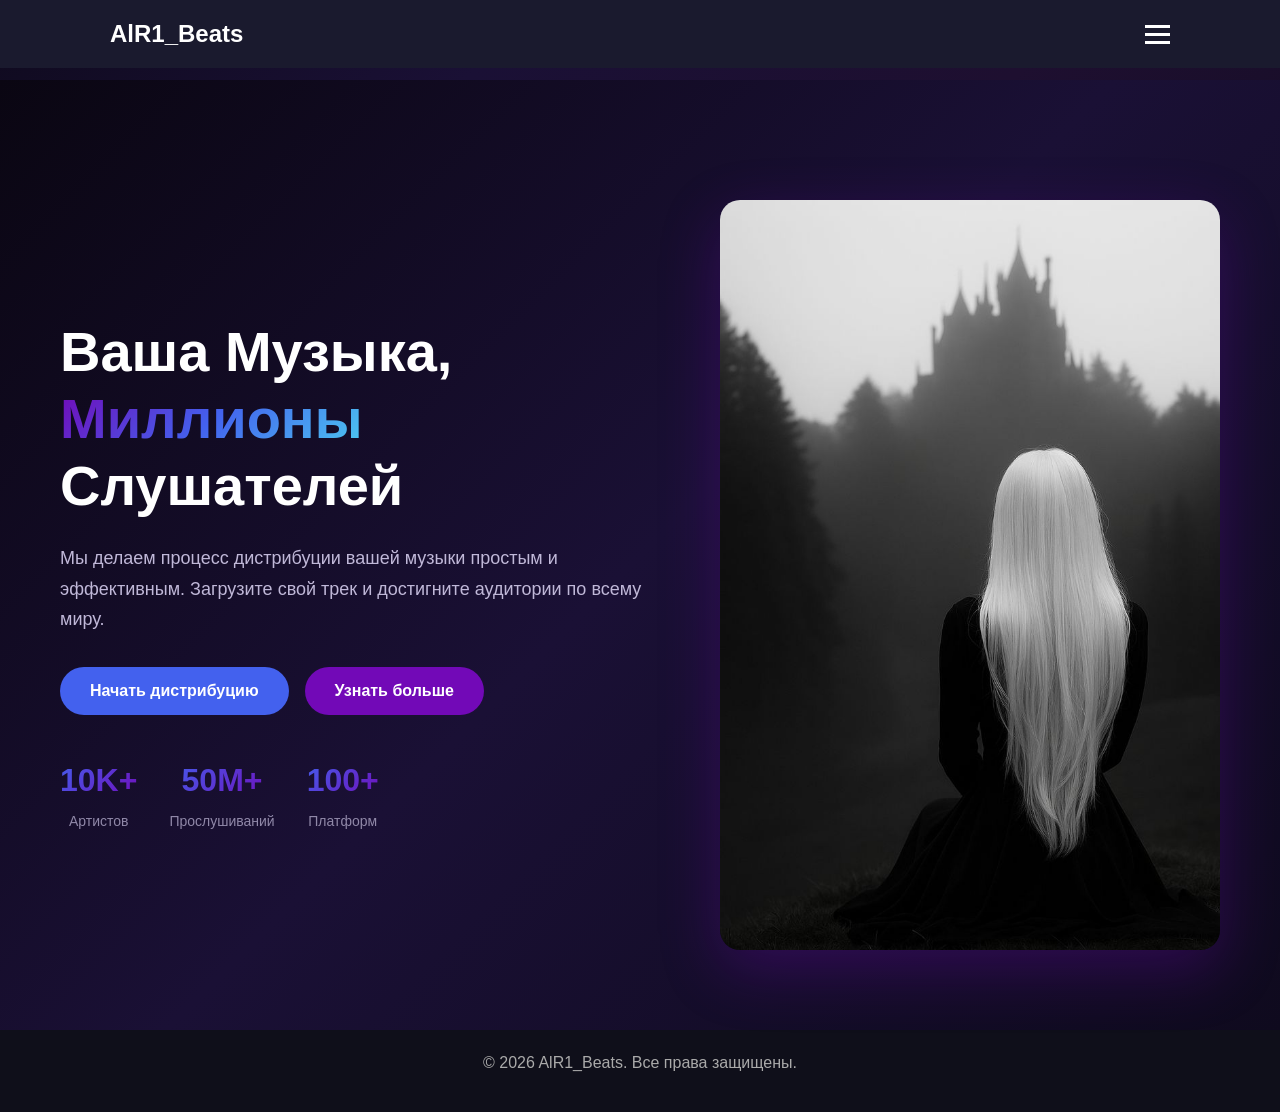
<file: index.html>
<!-- 
    ========================================================================
    ГЛАВНАЯ СТРАНИЦА САЙТА AlR1_Beats
    Файл: Site.html
    Назначение: Основная страница с приветственным баннером
    ========================================================================
-->
<!DOCTYPE html>  <!-- Объявление типа документа (HTML5) -->
<html lang="ru">  <!-- Корневой элемент, язык страницы - русский -->

<!-- HEAD: Служебная информация (не видна пользователю) -->
<head>
    <meta charset="UTF-8">  <!-- Кодировка для поддержки русских букв -->
    <!-- Настройка для мобильных устройств (адаптивность) -->
    <meta name="viewport" content="width=device-width, initial-scale=1.0">
    <link href="https://cdn.jsdelivr.net/npm/bootstrap@5.3.2/dist/css/bootstrap.min.css" rel="stylesheet" integrity="sha384-T3c6CoIi6uLrA9TneNEoa7RxnatzjcDSCmG1MXxSR1GAsXEV/Dwwykc2MPK8M2HN" crossorigin="anonymous">


    
    <title>AlR1_Beats - Дистрибуция Музыки</title>  <!-- Заголовок вкладки браузера -->
    
    <!-- Подключение внешнего файла стилей CSS -->
    <link rel="stylesheet" href="css/Site.css">
    <link rel="stylesheet" href="css/video(audio).css">
</head>

<!-- BODY: Видимое содержимое страницы -->
<body>

    <!-- ==================== ШАПКА САЙТА ==================== -->
    <header class="main-header">
        <div class="container">
            <!-- Логотип сайта -->
            <div class="logo">AlR1_Beats</div>
            
            <!-- Кнопка мобильного меню (бургер) -->
            <!-- Показывается только на мобильных устройствах -->
            <div class="menu-toggle" id="mobile-menu">
                <span class="bar"></span>  <!-- Первая полоска -->
                <span class="bar"></span>  <!-- Вторая полоска -->
                <span class="bar"></span>  <!-- Третья полоска -->
            </div>
            
            <!-- Навигационное меню -->
            <!-- Скрывается на ПК, показывается на мобильных при клике на бургер -->
            <nav class="nav-menu" id="nav-menu">
                <ul>  <!-- Маркированный список ссылок -->
                    <li><a href="index.html">Главная</a></li>
                    <li><a href="about.html">О нас</a></li>
                    <li><a href="service.html">Услуги</a></li>
                    <li><a href="release.html">Выпуск музыки</a></li>
                    <li><a href="profile.html">Профиль</a></li>
                    <li><a href="login.html">Вход/Регистрация</a></li>
                    <li><a href="contact.html">Контакты</a></li>
                    <li><a href='application.html'>Заявка</a></li>
                </ul>
            </nav>
        </div>
    </header>
    <!-- ==================== КОНЕЦ ШАПКИ ==================== -->


    <!-- ==================== ОСНОВНОЕ СОДЕРЖИМОЕ ==================== -->
    <main>
        <!-- Секция "Hero" - главный баннер с призывом к действию -->
        <section class="hero-section">
            <div class="container">
                <div class="hero-content">
                    <!-- Заголовок 1 уровня (самый важный) -->
                    <h1>Ваша Музыка, <span class="gradient-text">Миллионы</span> Слушателей</h1>

                    <!-- Параграф с описанием -->
                    <p>Мы делаем процесс дистрибуции вашей музыки простым и эффективным. Загрузите свой трек и достигните аудитории по всему миру.</p>

                    <!-- Кнопки -->
                    <div class="hero-buttons">
                        <a href="release.html" class="btn btn-primary">Начать дистрибуцию</a>
                        <a href="about.html" class="btn btn-secondary">Узнать больше</a>
                    </div>
                    
                    <!-- Статистика -->
                    <div class="hero-stats">
                        <div class="hero-stat">
                            <div class="stat-number">10K+</div>
                            <div class="stat-label">Артистов</div>
                        </div>
                        <div class="hero-stat">
                            <div class="stat-number">50M+</div>
                            <div class="stat-label">Прослушиваний</div>
                        </div>
                        <div class="hero-stat">
                            <div class="stat-number">100+</div>
                            <div class="stat-label">Платформ</div>
                        </div>
                    </div>
                </div>

                <!-- Изображение в главном баннере -->
                <div class="hero-image">
                    <img src="img/4.jpg" alt="Музыкальная дистрибуция">
                </div>
            </div>
        </section>
    </main>

    <!-- ==================== КОНЕЦ ОСНОВНОГО СОДЕРЖИМОГО ==================== -->


    <!-- ==================== ПОДВАЛ САЙТА ==================== -->
    <footer class="main-footer">
        <div class="container">
            <!-- Копирайт (знак охраны авторского права) -->
            <p>© 2026 AlR1_Beats. Все права защищены.</p>
        </div>
    </footer>
    <!-- ==================== КОНЕЦ ПОДВАЛА ==================== -->


    <!-- Подключение внешнего JavaScript файла -->
    <!-- Скрипт отвечает за работу мобильного меню -->
    <script src="js/Site.js"></script>
    <script src="https://cdn.jsdelivr.net/npm/bootstrap@5.3.2/dist/js/bootstrap.bundle.min.js" integrity="sha384-C6RzsynM9kWDrMNeT87bh95OGNyZPhcTNXj1NW7RuBCsyN/o0jlpcV8Qyq46cDfL" crossorigin="anonymous"></script>


    
</body>
</html>
</file>
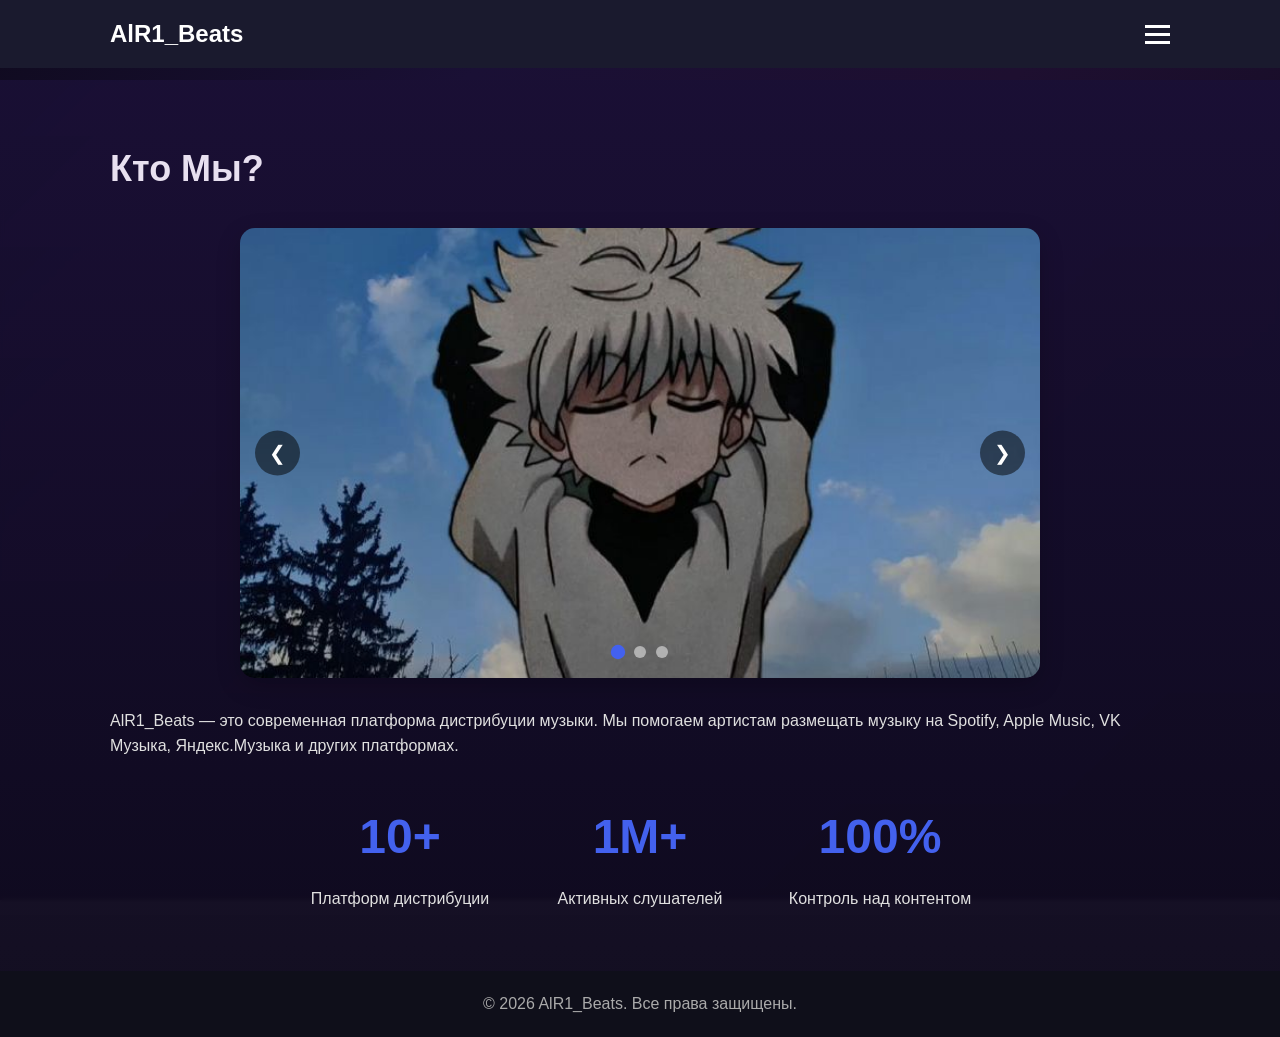
<file: about.html>
<!-- 
    ========================================================================
    СТРАНИЦА "О НАС" сайта AlR1_Beats
    Файл: about.html
    Назначение: Информация о компании и статистика
    ========================================================================
-->
<!DOCTYPE html>
<html lang="ru">

<head>
    <meta charset="UTF-8">
    <meta name="viewport" content="width=device-width, initial-scale=1.0">
    <title>О нас - AlR1_Beats</title>
    <link rel="stylesheet" href="css/Site.css">
</head>

<body>

    <!-- ==================== ШАПКА САЙТА ==================== -->
    <header class="main-header">
        <div class="container">
            <div class="logo">AlR1_Beats</div>
            
            <!-- Кнопка бургера для мобильного меню -->
            <div class="menu-toggle" id="mobile-menu">
                <div class="bar"></div>
                <div class="bar"></div>
                <div class="bar"></div>
            </div>
            
            <!-- Навигационное меню -->
            <nav class="nav-menu" id="nav-menu">
                <ul>
                    <li><a href="index.html">Главная</a></li>
                    <li><a href="about.html">О нас</a></li>
                    <li><a href="service.html">Услуги</a></li>
                    <li><a href="release.html">Выпуск музыки</a></li>
                    <li><a href="profile.html">Профиль</a></li>
                    <li><a href="login.html">Вход/Регистрация</a></li>
                    <li><a href="contact.html">Контакты</a></li>
                    <li><a href='application.html'>Заявка</a></li>
                </ul>
            </nav>
        </div>
    </header>
    <!-- ==================== КОНЕЦ ШАПКИ ==================== -->


    <!-- ==================== ОСНОВНОЕ СОДЕРЖИМОЕ ==================== -->
    <main>
        <!-- Секция "О нас" -->
        <section class="about-section">
            <div class="container">
                <!-- Заголовок 2 уровня -->
                <h2>Кто Мы?</h2>

                <!-- Слайдер с изображениями -->
                <div class="slider-container">
                    <div class="slider">
                        <div class="slide active">
                            <img src="img/3.jpg" alt="О компании AlR1_Beats - 1">
                        </div>
                        <div class="slide">
                            <img src="img/1.jpg" alt="О компании AlR1_Beats - 2">
                        </div>
                        <div class="slide">
                            <img src="img/4.jpg" alt="О компании AlR1_Beats - 3">
                        </div>
                    </div>
                    
                    <!-- Кнопки навигации -->
                    <button class="slider-btn prev" id="sliderPrev">&#10094;</button>
                    <button class="slider-btn next" id="sliderNext">&#10095;</button>
                    
                    <!-- Точки (индикаторы) -->
                    <div class="slider-dots" id="sliderDots">
                        <span class="dot active" data-slide="0"></span>
                        <span class="dot" data-slide="1"></span>
                        <span class="dot" data-slide="2"></span>
                    </div>
                </div>

                <!-- Описание компании -->
                <p>AlR1_Beats — это современная платформа дистрибуции музыки.
                   Мы помогаем артистам размещать музыку на Spotify, Apple Music,
                   VK Музыка, Яндекс.Музыка и других платформах.</p>

                <!-- Сетка со статистикой (3 карточки) -->
                <div class="stats-grid">

                    <!-- Карточка 1: Количество платформ -->
                    <div class="stat-item">
                        <h3>10+</h3>
                        <p>Платформ дистрибуции</p>
                    </div>

                    <!-- Карточка 2: Количество слушателей -->
                    <div class="stat-item">
                        <h3>1M+</h3>
                        <p>Активных слушателей</p>
                    </div>

                    <!-- Карточка 3: Контроль контента -->
                    <div class="stat-item">
                        <h3>100%</h3>
                        <p>Контроль над контентом</p>
                    </div>

                </div>
                <!-- Конец сетки статистики -->
            </div>
        </section>
    </main>
    <!-- ==================== КОНЕЦ ОСНОВНОГО СОДЕРЖИМОГО ==================== -->


    <!-- ==================== ПОДВАЛ САЙТА ==================== -->
    <footer class="main-footer">
        <div class="container">
            <p>© 2026 AlR1_Beats. Все права защищены.</p>
        </div>
    </footer>
    <!-- ==================== КОНЕЦ ПОДВАЛА ==================== -->

    <script src="js/Site.js"></script>
    
</body>
</html>
</file>
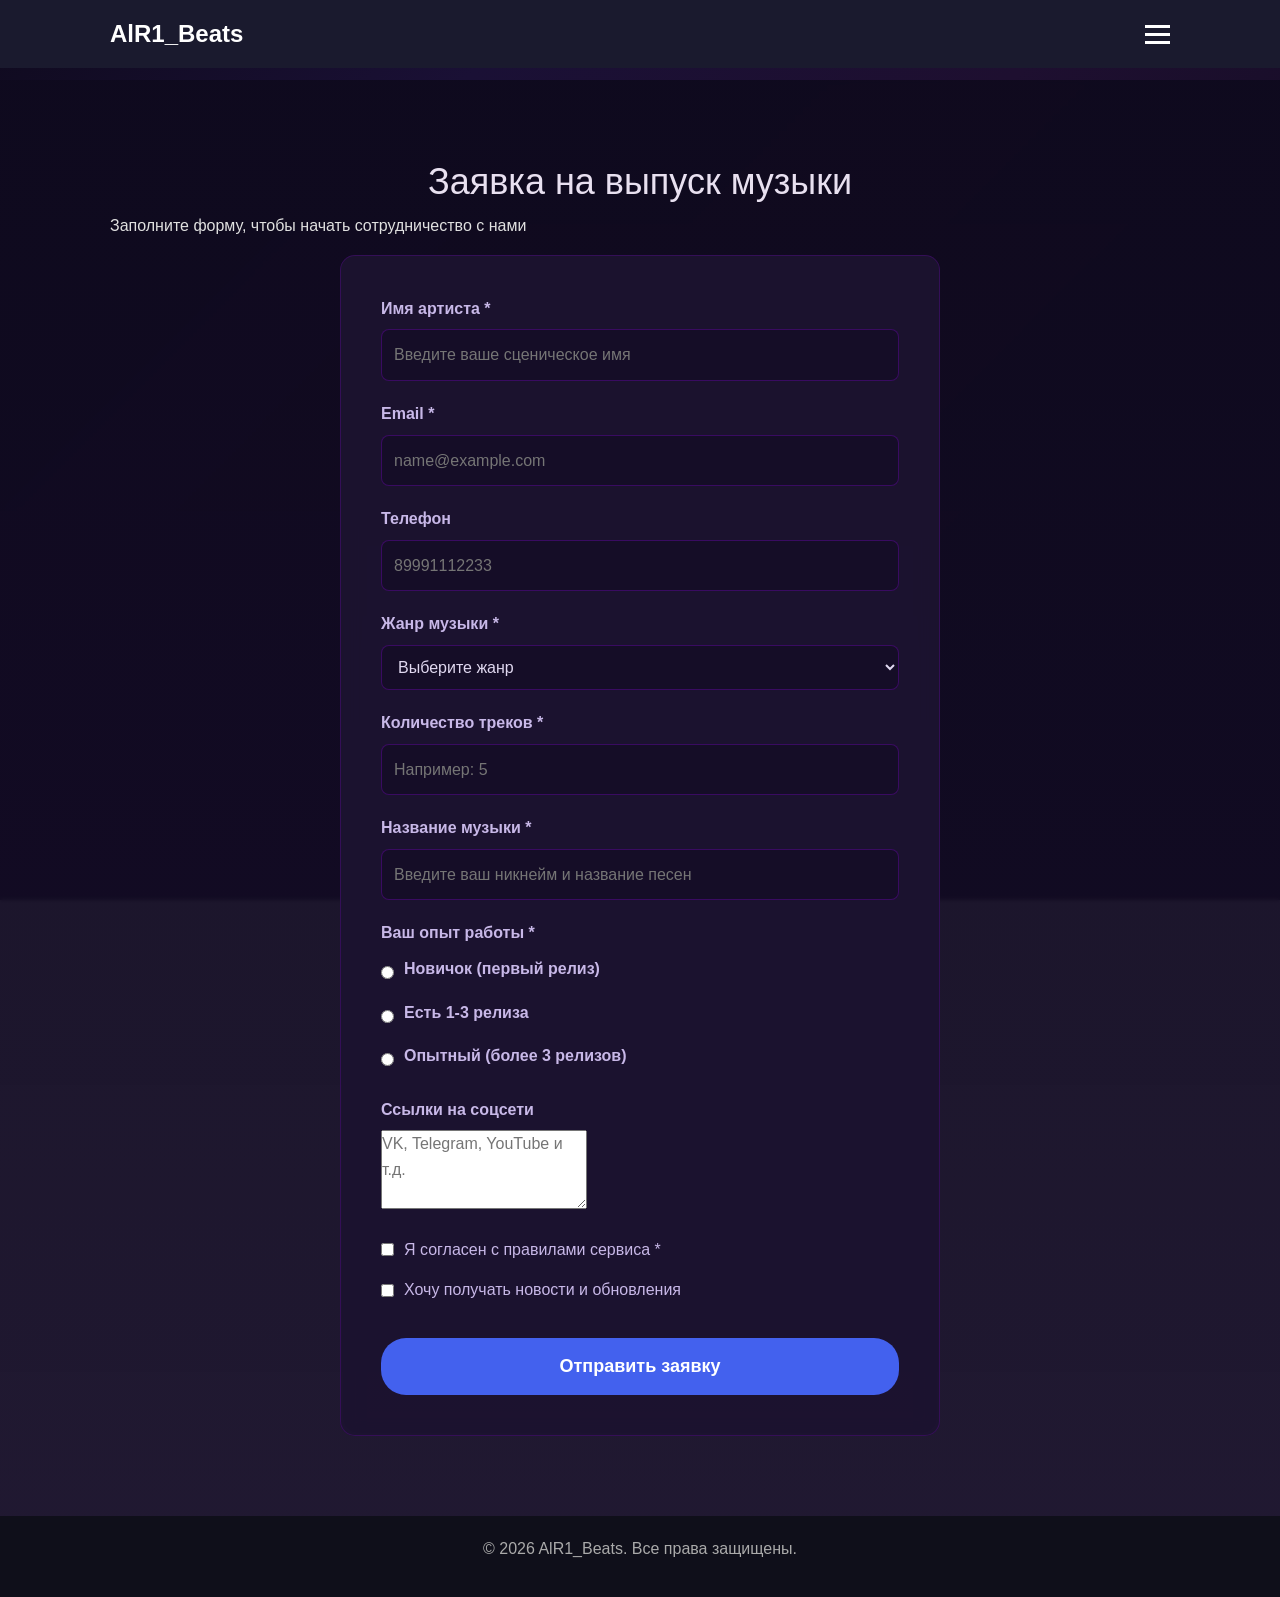
<file: application.html>
<!--
    ========================================================================
    СТРАНИЦА "ЗАЯВКА НА ВЫПУСК" сайта AlR1_Beats
    Файл: application.html
    Назначение: Форма заявки на выпуск музыки (5 типов полей)
    ========================================================================
-->
<!DOCTYPE html>
<html lang="ru">

<head>
    <meta charset="UTF-8">
    <meta name="viewport" content="width=device-width, initial-scale=1.0">
    <title>Заявка на выпуск - AlR1_Beats</title>
    <link href="https://cdn.jsdelivr.net/npm/bootstrap@5.3.2/dist/css/bootstrap.min.css" rel="stylesheet" integrity="sha384-T3c6CoIi6uLrA9TneNEoa7RxnatzjcDSCmG1MXxSR1GAsXEV/Dwwykc2MPK8M2HN" crossorigin="anonymous">
    <link rel="stylesheet" href="css/Site.css">
</head>

<body>

    <!-- ==================== ШАПКА САЙТА ==================== -->
    <header class="main-header">
        <div class="container">
            <div class="logo">AlR1_Beats</div>

            <div class="menu-toggle" id="mobile-menu">
                <div class="bar"></div>
                <div class="bar"></div>
                <div class="bar"></div>
            </div>

            <nav class="nav-menu" id="nav-menu">
                <ul>
                    <li><a href="index.html">Главная</a></li>
                    <li><a href="about.html">О нас</a></li>
                    <li><a href="service.html">Услуги</a></li>
                    <li><a href="release.html">Выпуск музыки</a></li>
                    <li><a href="profile.html">Профиль</a></li>
                    <li><a href="login.html">Вход/Регистрация</a></li>
                    <li><a href="contact.html">Контакты</a></li>
                    <li><a href="application.html">Заявка</a></li>
                </ul>
            </nav>
        </div>
    </header>
    <!-- ==================== КОНЕЦ ШАПКИ ==================== -->


    <!-- ==================== ОСНОВНОЕ СОДЕРЖИМОЕ ==================== -->
    <main>
        <!-- Секция "Заявка на выпуск музыки" -->
        <section class="application-section">
            <div class="container">
                <h2>Заявка на выпуск музыки</h2>
                <p>Заполните форму, чтобы начать сотрудничество с нами</p>

                <!-- Форма заявки -->
                <div class="form-wrapper application-form-wrapper">
                    <form id="application-form">

                        <!-- 1. TEXT - Имя артиста -->
                        <div class="form-group">
                            <label for="artist-name-app">Имя артиста *</label>
                            <input type="text" id="artist-name-app" name="artist_name"
                                   placeholder="Введите ваше сценическое имя" required>
                        </div>

                        <!-- 2. EMAIL - Электронная почта -->
                        <div class="form-group">
                            <label for="application-email">Email *</label>
                            <input type="email" id="application-email" name="email"
                                   placeholder="name@example.com" required>
                        </div>

                        <!-- 3. TEL - Телефон -->
                        <div class="form-group">
                            <label for="application-phone">Телефон</label>
                            <input type="tel" id="application-phone" name="phone"
                                   placeholder="89991112233 ">
                        </div>

                        <!-- 4. SELECT - Выбор жанра -->
                        <div class="form-group">
                            <label for="application-genre">Жанр музыки *</label>
                            <select id="application-genre" name="genre" required>
                                <option value="">Выберите жанр</option>
                                <option value="hip-hop">Хип-хоп / Рэп</option>
                                <option value="pop">Поп</option>
                                <option value="rock">Рок</option>
                                <option value="rnb">R&B</option>
                                <option value="electronic">Электронная</option>
                                <option value="indie">Инди</option>
                                <option value="other">Другое</option>
                            </select>
                        </div>

                        <!-- 5. NUMBER - Количество треков -->
                        <div class="form-group">
                            <label for="application-tracks">Количество треков *</label>
                            <input type="number" id="application-tracks" name="track_count"
                                   min="1" max="100" placeholder="Например: 5" required>
                        </div>

                        <!-- 6. TEXT - Название музыки -->
                        <div class="form-group">
                            <label for="track">Название музыки *</label>
                            <input type="text" id="track" name="track_name"
                                   placeholder="Введите ваш никнейм и название песен" required>
                        </div>

                        <!-- 7. RADIO - Опыт работы -->
                        <div class="form-group">
                            <label>Ваш опыт работы *</label>
                            <div class="radio-group">
                                <div class="radio-item">
                                    <input type="radio" id="exp-new" name="experience" value="newbie" required>
                                    <label for="exp-new">Новичок (первый релиз)</label>
                                </div>
                                <div class="radio-item">
                                    <input type="radio" id="exp-some" name="experience" value="some" required>
                                    <label for="exp-some">Есть 1-3 релиза</label>
                                </div>
                                <div class="radio-item">
                                    <input type="radio" id="exp-experienced" name="experience" value="experienced" required>
                                    <label for="exp-experienced">Опытный (более 3 релизов)</label>
                                </div>
                            </div>
                        </div>

                        <!-- 8. TEXTAREA - Ссылки на соцсети -->
                        <div class="form-group">
                            <label for="application-social">Ссылки на соцсети</label>
                            <textarea id="application-social" name="social_links" rows="3"
                                      placeholder="VK, Telegram, YouTube и т.д."></textarea>
                        </div>

                        <!-- 9. CHECKBOX - Согласие с правилами -->
                        <div class="form-group checkbox-group">
                            <input type="checkbox" id="agree-rules" name="agree_rules" required>
                            <label for="agree-rules">Я согласен с правилами сервиса *</label>
                        </div>

                        <!-- 10. CHECKBOX - Подписка на рассылку -->
                        <div class="form-group checkbox-group">
                            <input type="checkbox" id="agree-newsletter" name="agree_newsletter">
                            <label for="agree-newsletter">Хочу получать новости и обновления</label>
                        </div>

                        <!-- Кнопка отправки -->
                        <button type="submit" class="btn btn-primary btn-lg w-100">Отправить заявку</button>

                    </form>
                </div>
            </div>
        </section>
    </main>
    <!-- ==================== КОНЕЦ ОСНОВНОГО СОДЕРЖИМОГО ==================== -->


    <!-- ==================== ПОДВАЛ САЙТА ==================== -->
    <footer class="main-footer">
        <div class="container">
            <p>© 2026 AlR1_Beats. Все права защищены.</p>
        </div>
    </footer>
    <!-- ==================== КОНЕЦ ПОДВАЛА ==================== -->

    <script src="js/Site.js"></script>
    <script src="https://cdn.jsdelivr.net/npm/bootstrap@5.3.2/dist/js/bootstrap.bundle.min.js" integrity="sha384-C6RzsynM9kWDrMNeT87bh95OGNyZPhcTNXj1NW7RuBCsyN/o0jlpcV8Qyq46cDfL" crossorigin="anonymous"></script>

</body>
</html>
</file>
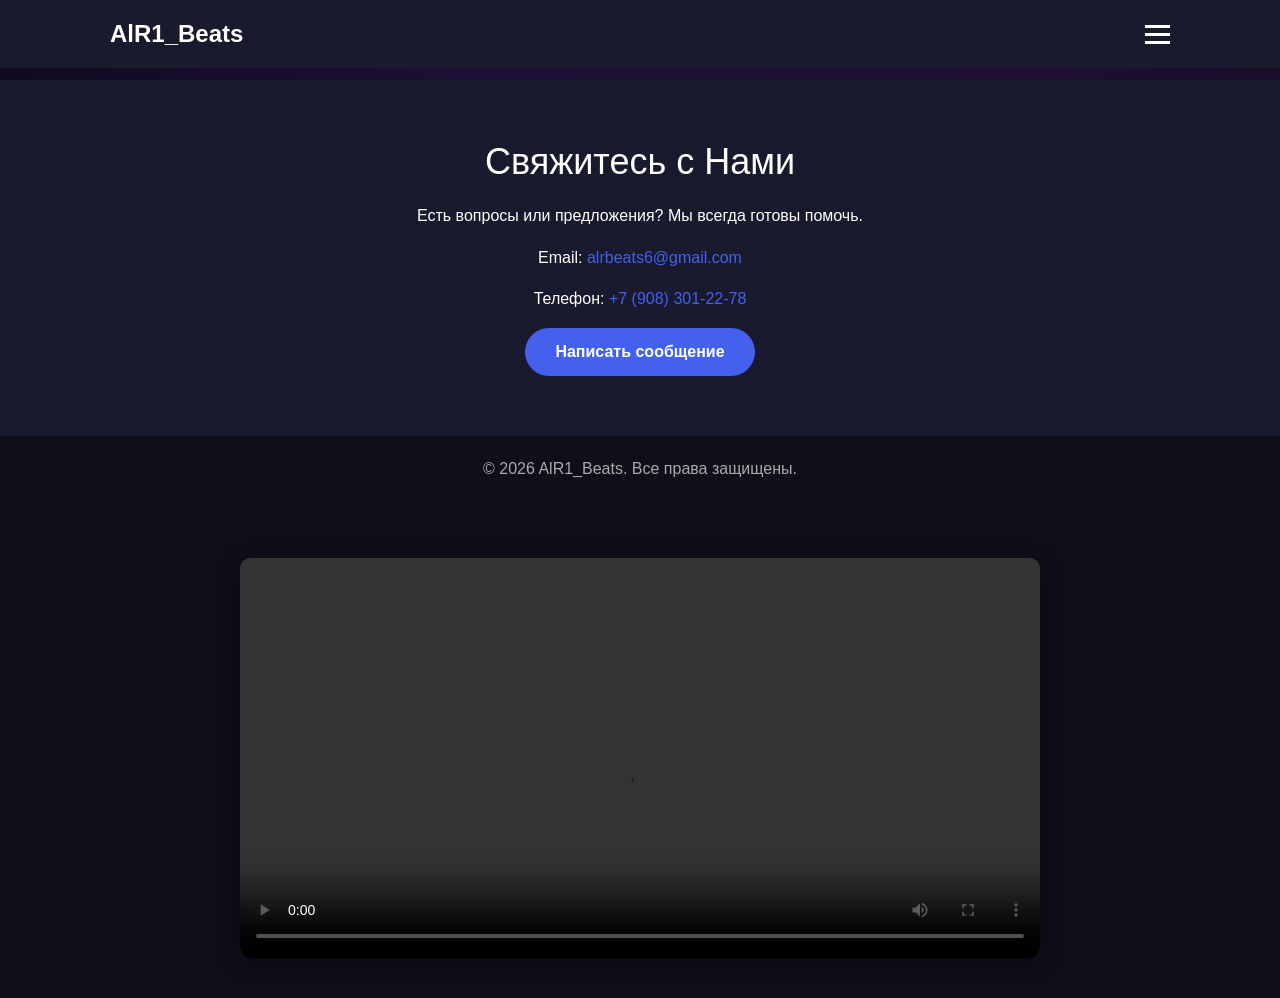
<file: contact.html>
<!-- 
    ========================================================================
    СТРАНИЦА "КОНТАКТЫ" сайта AlR1_Beats
    Файл: contact.html
    Назначение: Контактная информация компании
    ========================================================================
-->
<!DOCTYPE html>
<html lang="ru">

<head>
    <meta charset="UTF-8">
    <meta name="viewport" content="width=device-width, initial-scale=1.0">
    <title>Контакты - AlR1_Beats</title>
    <link href="https://cdn.jsdelivr.net/npm/bootstrap@5.3.2/dist/css/bootstrap.min.css" rel="stylesheet" integrity="sha384-T3c6CoIi6uLrA9TneNEoa7RxnatzjcDSCmG1MXxSR1GAsXEV/Dwwykc2MPK8M2HN" crossorigin="anonymous">
    <link rel="stylesheet" href="css/Site.css">
</head>

<body>

    <!-- ==================== ШАПКА САЙТА ==================== -->
    <header class="main-header">
        <div class="container">
            <div class="logo">AlR1_Beats</div>
            
            <div class="menu-toggle" id="mobile-menu">
                <div class="bar"></div>
                <div class="bar"></div>
                <div class="bar"></div>
            </div>
            
            <nav class="nav-menu" id="nav-menu">
                <ul>
                    <li><a href="index.html">Главная</a></li>
                    <li><a href="about.html">О нас</a></li>
                    <li><a href="service.html">Услуги</a></li>
                    <li><a href="release.html">Выпуск музыки</a></li>
                    <li><a href="profile.html">Профиль</a></li>
                    <li><a href="login.html">Вход/Регистрация</a></li>
                    <li><a href="contact.html">Контакты</a></li>
                    <li><a href='application.html'>Заявка</a></li>
                </ul>
            </nav>
        </div>
    </header>
    <!-- ==================== КОНЕЦ ШАПКИ ==================== -->


    <!-- ==================== ОСНОВНОЕ СОДЕРЖИМОЕ ==================== -->
    <main>
        <!-- Секция "Контакты" -->
        <!-- Тёмно-синий фон, белый текст -->
        <section class="contact-section">
            <div class="container">
                <h2>Свяжитесь с Нами</h2>
                
                <!-- Призыв к обращению -->
                <p>Есть вопросы или предложения? Мы всегда готовы помочь.</p>
                
                <!-- Семантический тег <address> для контактной информации -->
                <!-- <address> -->
                    <!-- Email с ссылкой для открытия почтового клиента -->
                    <!-- mailto: - протокол для email -->
                    <p>Email: 
                        <a href="mailto:alrbeats6@gmail.com">alrbeats6@gmail.com</a>
                    </p>
                    
                    <!-- Телефон с ссылкой для звонка (на мобильных) -->
                    <!-- tel: - протокол для телефона -->
                    <p>Телефон: 
                        <a href="tel:+79083012278">+7 (908) 301-22-78</a>
                    </p>
                <!-- </address> -->
                
                <!-- Кнопка вызова модального окна -->
                <button type="button" class="btn btn-primary" data-bs-toggle="modal" data-bs-target="#feedbackModal">
                    Написать сообщение
                </button>
            </div>
        </section>
    </main>
    <!-- ==================== КОНЕЦ ОСНОВНОГО СОДЕРЖИМОГО ==================== -->

    <!-- Модальное окно с формой обратной связи -->
    <div class="modal fade" id="feedbackModal" tabindex="-1" aria-labelledby="feedbackModalLabel" aria-hidden="true">
        <div class="modal-dialog">
            <div class="modal-content">
                <div class="modal-header">
                    <h5 class="modal-title" id="feedbackModalLabel">Обратная связь</h5>
                    <button type="button" class="btn-close" data-bs-dismiss="modal" aria-label="Закрыть"></button>
                </div>
                <div class="modal-body">
                    <form id="feedback-form">
                        <div class="mb-3">
                            <label for="feedback-name" class="form-label">Ваше имя</label>
                            <input type="text" class="form-control" id="feedback-name" placeholder="Введите имя">
                        </div>
                        <div class="mb-3">
                            <label for="feedback-email" class="form-label">Email</label>
                            <input type="email" class="form-control" id="feedback-email" placeholder="name@example.com">
                        </div>
                        <div class="mb-3">
                            <label for="feedback-message" class="form-label">Сообщение</label>
                            <textarea class="form-control" id="feedback-message" rows="3" placeholder="Ваше сообщение"></textarea>
                        </div>
                        <button type="submit" class="btn btn-primary">Отправить</button>
                    </form>
                </div>
            </div>
        </div>
    </div>


    <!-- ==================== ПОДВАЛ САЙТА ==================== -->
    <footer class="main-footer">
        <div class="container">
            <p>© 2026 AlR1_Beats. Все права защищены.</p>
        </div>
    </footer>
    <!-- ==================== КОНЕЦ ПОДВАЛА ==================== -->

    <!-- Видео под футером -->
    <section class="video-section">
        <div class="container">
            <video class="footer-video" controls loop>
                <source src="video(audio)/new.mp4" type="video/mp4">
                    <source src="video(audio)/new.mp4" type="video/webm">
                Ваш браузер не поддерживает видео.
            </video>
        </div>
    </section>

    <script src="js/Site.js"></script>
    <script src="https://cdn.jsdelivr.net/npm/bootstrap@5.3.2/dist/js/bootstrap.bundle.min.js" integrity="sha384-C6RzsynM9kWDrMNeT87bh95OGNyZPhcTNXj1NW7RuBCsyN/o0jlpcV8Qyq46cDfL" crossorigin="anonymous"></script>

</body>
</html>
</file>
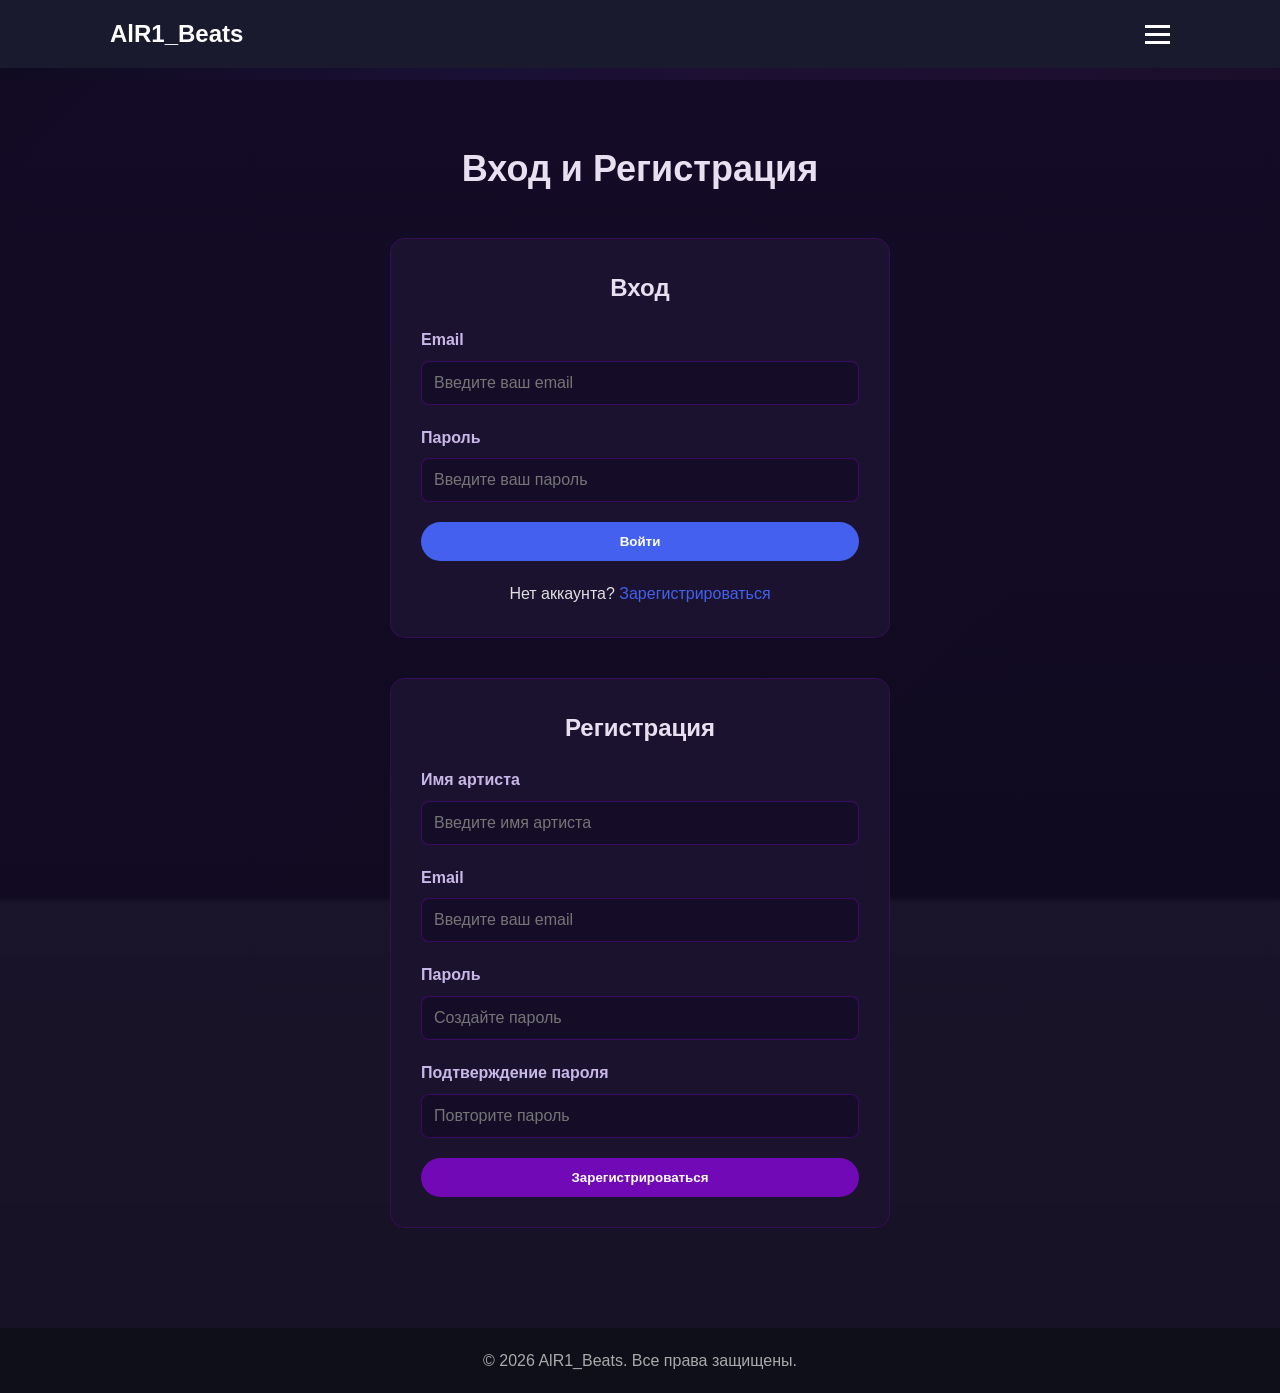
<file: login.html>
<!-- 
    ========================================================================
    СТРАНИЦА "ВХОД / РЕГИСТРАЦИЯ" сайта AlR1_Beats
    Файл: login.html
    Назначение: Формы входа и регистрации пользователя
    ========================================================================
-->
<!DOCTYPE html>
<html lang="ru">

<head>
    <meta charset="UTF-8">
    <meta name="viewport" content="width=device-width, initial-scale=1.0">
    <title>Вход / Регистрация - AlR1_Beats</title>
    <link rel="stylesheet" href="css/Site.css">
</head>

<body>

    <!-- ==================== ШАПКА САЙТА ==================== -->
    <header class="main-header">
        <div class="container">
            <div class="logo">AlR1_Beats</div>
            
            <div class="menu-toggle" id="mobile-menu">
                <div class="bar"></div>
                <div class="bar"></div>
                <div class="bar"></div>
            </div>
            
            <nav class="nav-menu" id="nav-menu">
                <ul>
                    <li><a href="index.html">Главная</a></li>
                    <li><a href="about.html">О нас</a></li>
                    <li><a href="service.html">Услуги</a></li>
                    <li><a href="release.html">Выпуск музыки</a></li>
                    <li><a href="profile.html">Профиль</a></li>
                    <li><a href="login.html">Вход/Регистрация</a></li>
                    <li><a href="contact.html">Контакты</a></li>
                    <li><a href='application.html'>Заявка</a></li>
                </ul>
            </nav>
        </div>
    </header>
    <!-- ==================== КОНЕЦ ШАПКИ ==================== -->


    <!-- ==================== ОСНОВНОЕ СОДЕРЖИМОЕ ==================== -->
    <main>
        <!-- Секция "Вход и Регистрация" -->
        <section class="login-section">
            <div class="container">
                <h2>Вход и Регистрация</h2>
                
                <!-- ============================================ -->
                <!-- ФОРМА ВХОДА (для существующих пользователей) -->
                <!-- ============================================ -->
                <div class="form-wrapper">
                    <h3>Вход</h3>
                    
                    <!-- Форма отправляет данные на сервер -->
                    <form id="login-form">
                        
                        <!-- Поле: Email -->
                        <div class="form-group">
                            <label for="login-email">Email</label>
                            <!-- type="email" - проверяет формат email -->
                            <input type="email" id="login-email" name="email"
                                   placeholder="Введите ваш email">
                        </div>

                        <!-- Поле: Пароль -->
                        <div class="form-group">
                            <label for="login-password">Пароль</label>
                            <!-- type="password" - скрывает вводимые символы -->
                            <input type="password" id="login-password" name="password"
                                   placeholder="Введите ваш пароль">
                        </div>
                        
                        <!-- Кнопка отправки формы -->
                        <button type="submit" class="btn btn-primary">Войти</button>
                        
                    </form>
                    
                    <!-- Ссылка на форму регистрации -->
                    <div class="signup-link">
                        <p>Нет аккаунта? <a href="#signup">Зарегистрироваться</a></p>
                    </div>
                </div>
                <!-- ==================== КОНЕЦ ФОРМЫ ВХОДА ==================== -->


                <!-- ================================================ -->
                <!-- ФОРМА РЕГИСТРАЦИИ (для новых пользователей) -->
                <!-- id="signup" - якорь для ссылки выше -->
                <!-- ================================================ -->
                <div class="form-wrapper" id="signup">
                    <h3>Регистрация</h3>
                    
                    <form id="signup-form">
                        
                        <!-- Поле: Имя артиста -->
                        <div class="form-group">
                            <label for="name">Имя артиста</label>
                            <!-- type="text" - обычное текстовое поле -->
                            <input type="text" id="name" name="name" 
                                   placeholder="Введите имя артиста">
                        </div>
                        
                        <!-- Поле: Email -->
                        <div class="form-group">
                            <label for="email_signup">Email</label>
                            <input type="email" id="email-signup" name="email_signup" 
                                   placeholder="Введите ваш email">
                        </div>
                        
                        <!-- Поле: Пароль -->
                        <div class="form-group">
                            <label for="password_signup">Пароль</label>
                            <input type="password" id="password-signup" name="password_signup" 
                                   placeholder="Создайте пароль">
                        </div>
                        
                        <!-- Поле: Подтверждение пароля -->
                        <div class="form-group">
                            <label for="password_confirm">Подтверждение пароля</label>
                            <input type="password" id="password-confirm" name="password_confirm" 
                                   placeholder="Повторите пароль">
                        </div>
                        
                        <!-- Кнопка отправки формы -->
                        <button type="submit" class="btn btn-secondary">Зарегистрироваться</button>
                        
                    </form>
                </div>
                <!-- ==================== КОНЕЦ ФОРМЫ РЕГИСТРАЦИИ ==================== -->
                
            </div>
        </section>
    </main>
    <!-- ==================== КОНЕЦ ОСНОВНОГО СОДЕРЖИМОГО ==================== -->


    <!-- ==================== ПОДВАЛ САЙТА ==================== -->
    <footer class="main-footer">
        <div class="container">
            <p>© 2026 AlR1_Beats. Все права защищены.</p>
        </div>
    </footer>
    <!-- ==================== КОНЕЦ ПОДВАЛА ==================== -->

    <script src="js/Site.js"></script>
    
</body>
</html>
</file>
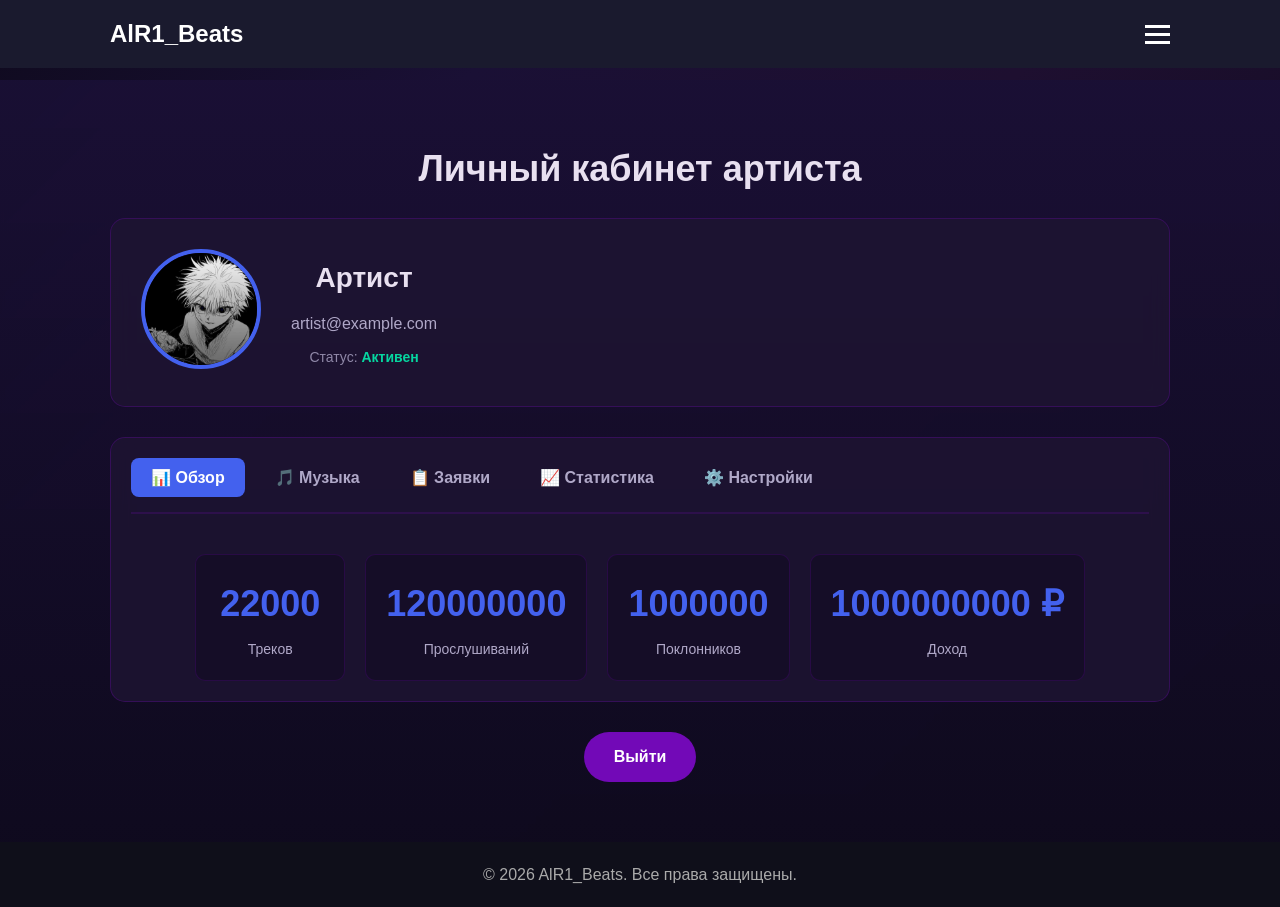
<file: profile.html>
<!-- 
    ========================================================================
    СТРАНИЦА "ПРОФИЛЬ АРТИСТА" сайта AlR1_Beats
    Файл: provile.html
    Назначение: Страница личного кабинета артиста
    Примечание: В названии файла опечатка (правильно: profile.html)
    ========================================================================
-->
<!DOCTYPE html>
<html lang="ru">

<head>
    <meta charset="UTF-8">
    <meta name="viewport" content="width=device-width, initial-scale=1.0">
    <title>Профиль Артиста - AlR1_Beats</title>
    <link rel="stylesheet" href="css/Site.css">
</head>

<body>

    <!-- ==================== ШАПКА САЙТА ==================== -->
    <header class="main-header">
        <div class="container">
            <div class="logo">AlR1_Beats</div>
            
            <div class="menu-toggle" id="mobile-menu">
                <div class="bar"></div>
                <div class="bar"></div>
                <div class="bar"></div>
            </div>
            
            <nav class="nav-menu" id="nav-menu">
                <ul>
                    <li><a href="index.html">Главная</a></li>
                    <li><a href="about.html">О нас</a></li>
                    <li><a href="service.html">Услуги</a></li>
                    <li><a href="release.html">Выпуск музыки</a></li>
                    <li><a href="profile.html">Профиль</a></li>
                    <li><a href="login.html">Вход/Регистрация</a></li>
                    <li><a href="contact.html">Контакты</a></li>
                    <li><a href='application.html'>Заявка</a></li>
                </ul>
            </nav>
        </div>
    </header>
    <!-- ==================== КОНЕЦ ШАПКИ ==================== -->


    <!-- ==================== ОСНОВНОЕ СОДЕРЖИМОЕ ==================== -->
    <main>
        <!-- Секция "Профиль артиста" -->
        <section class="profile-section">
            <div class="container">
                <h2>Личный кабинет артиста</h2>

                <!-- Карточка профиля -->
                <div class="profile-card">
                    <!-- Аватар -->
                    <div class="profile-avatar">
                        <img src="img/1.jpg" atl="Аватар">
                    </div>

                    <!-- Информация о пользователе -->
                    <div class="profile-info">
                        <h3 id="artist-name">Артист</h3>
                        <p class="profile-email" id="artist-email">artist@example.com</p>
                        <p class="profile-status">Статус: <span class="status-active">Активен</span></p>
                    </div>
                </div>

                <!-- Разделы личного кабинета -->
                <div class="profile-tabs">
                    <!-- Вкладки -->
                    <div class="tabs-header">
                        <button class="tab-btn active" tab="dashboard">📊 Обзор</button>
                        <button class="tab-btn" tab="music">🎵 Музыка</button>
                        <button class="tab-btn" tab="applications">📋 Заявки</button>
                        <button class="tab-btn" tab="stats">📈 Статистика</button>
                        <button class="tab-btn" tab="settings">⚙️ Настройки</button>
                    </div>

                    <!-- Содержимое вкладок -->
                    <div class="tabs-content">
                        <!-- Обзор -->
                        <div class="tab-pane active" id="dashboard">
                            <div class="stats-grid profile-stats">
                                <div class="stat-item">
                                    <h3 id="total-tracks">22000</h3>
                                    <p>Треков</p>
                                </div>
                                <div class="stat-item">
                                    <h3 id="total-plays">120000000</h3>
                                    <p>Прослушиваний</p>
                                </div>
                                <div class="stat-item">
                                    <h3 id="total-fans">1000000</h3>
                                    <p>Поклонников</p>
                                </div>
                                <div class="stat-item">
                                    <h3 id="total-earnings">1000000000 ₽</h3>
                                    <p>Доход</p>
                                </div>
                            </div>
                        </div>

                        <!-- Музыка -->
                        <div class="tab-pane" id="music">
                            <h3>Треки</h3>
                            <div class="music-list" id="music-list">
                                <p class="empty-message">У вас пока нет треков. Добавьте первый!</p>
                            </div>
                            <button class="btn btn-primary" id="add-track-btn">+ Добавить трек</button>
                        </div>

                        <!-- Заявки -->
                        <div class="tab-pane" id="applications">
                            <h3>Заявки на выпуск</h3>
                            <div id="profile-applications-container" class="profile-applications-list">
                                <div class="loading-message" id="loading-profile-applications">
                                    <p>Загрузка заявок...</p>
                                </div>
                            </div>
                        </div>

                        <!-- Статистика -->
                        <div class="tab-pane" id="stats">
                            <h3>Статистика прослушиваний</h3>
                            <div class="stats-chart">
                                <div class="chart-bar" style="height: 60%;"><span>Пн</span></div>
                                <div class="chart-bar" style="height: 80%;"><span>Вт</span></div>
                                <div class="chart-bar" style="height: 45%;"><span>Ср</span></div>
                                <div class="chart-bar" style="height: 90%;"><span>Чт</span></div>
                                <div class="chart-bar" style="height: 70%;"><span>Пт</span></div>
                                <div class="chart-bar" style="height: 100%;"><span>Сб</span></div>
                                <div class="chart-bar" style="height: 55%;"><span>Вс</span></div>
                            </div>
                        </div>

                        <!-- Настройки -->
                        <div class="tab-pane" id="settings">
                            <h3>Настройки профиля</h3>
                            <form class="profile-form" id="settings-form">
                                <div class="form-group">
                                    <label for="name-input">Имя артиста</label>
                                    <input type="text" id="name-input" placeholder="Введите имя">
                                </div>
                                <div class="form-group">
                                    <label for="email-input">Email</label>
                                    <input type="email" id="email-input" placeholder="Введите email">
                                </div>
                                <div class="form-group">
                                    <label for="bio-input">О себе</label>
                                    <textarea id="bio-input" rows="4" placeholder="Расскажите о себе"></textarea>
                                </div>
                                <button type="submit" class="btn btn-primary">Сохранить изменения</button>
                            </form>
                        </div>
                    </div>
                </div>

                <!-- Кнопка выхода -->
                <div class="profile-actions">
                    <a href="login.html" class="btn btn-secondary">Выйти</a>
                </div>
            </div>
        </section>
    </main>
    <!-- ==================== КОНЕЦ ОСНОВНОГО СОДЕРЖИМОГО ==================== -->


    <!-- ==================== ПОДВАЛ САЙТА ==================== -->
    <footer class="main-footer">
        <div class="container">
            <p>© 2026 AlR1_Beats. Все права защищены.</p>
        </div>
    </footer>
    <!-- ==================== КОНЕЦ ПОДВАЛА ==================== -->

    <script src="js/Site.js"></script>
    
</body>
</html>
<!-- 👁 -->
</file>
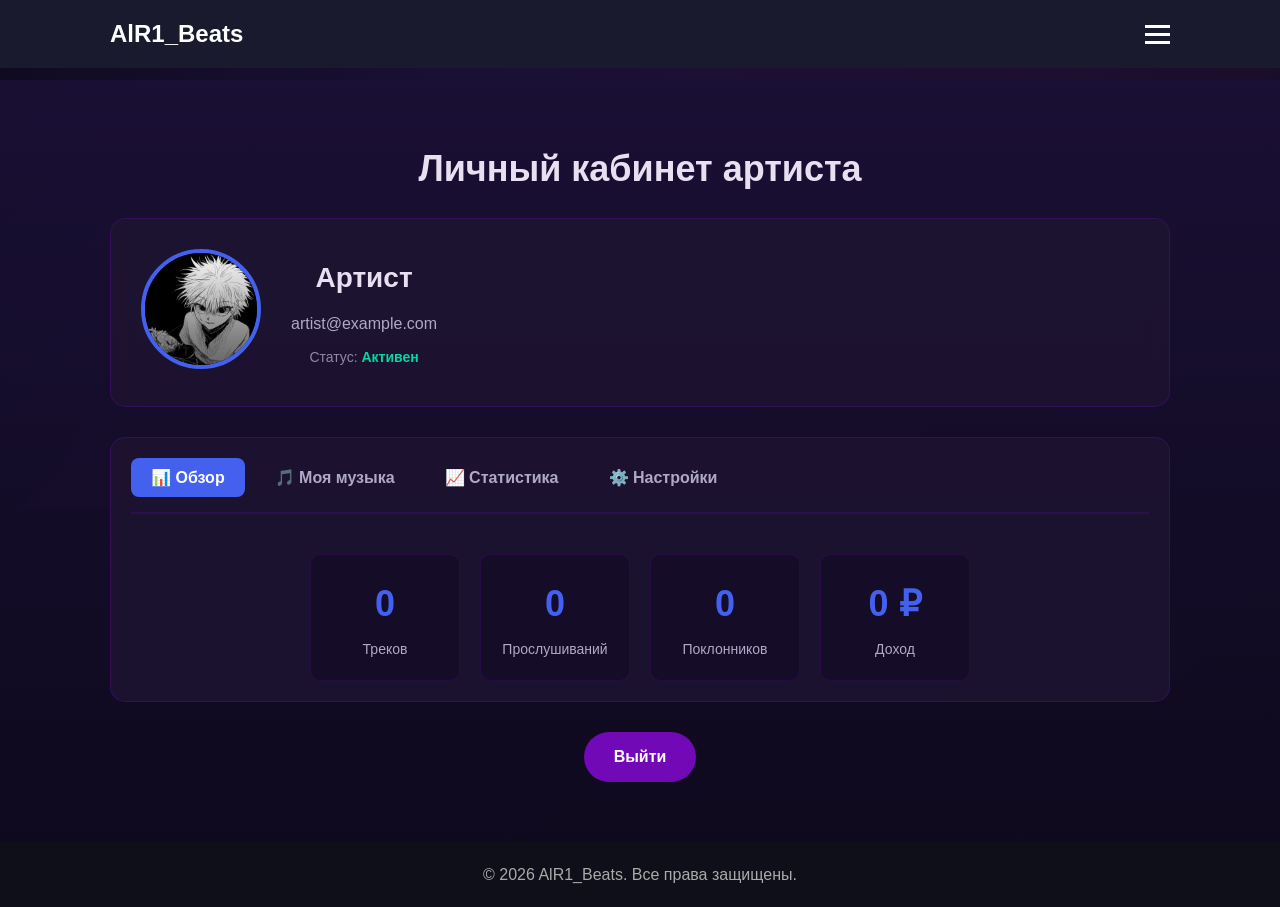
<file: provile.html>
<!-- 
    ========================================================================
    СТРАНИЦА "ПРОФИЛЬ АРТИСТА" сайта AlR1_Beats
    Файл: provile.html
    Назначение: Страница личного кабинета артиста
    Примечание: В названии файла опечатка (правильно: profile.html)
    ========================================================================
-->
<!DOCTYPE html>
<html lang="ru">

<head>
    <meta charset="UTF-8">
    <meta name="viewport" content="width=device-width, initial-scale=1.0">
    <title>Профиль Артиста - AlR1_Beats</title>
    <link rel="stylesheet" href="css/Site.css">
</head>

<body>

    <!-- ==================== ШАПКА САЙТА ==================== -->
    <header class="main-header">
        <div class="container">
            <div class="logo">AlR1_Beats</div>
            
            <div class="menu-toggle" id="mobile-menu">
                <div class="bar"></div>
                <div class="bar"></div>
                <div class="bar"></div>
            </div>
            
            <nav class="nav-menu" id="nav-menu">
                <ul>
                    <li><a href="Site.html">Главная</a></li>
                    <li><a href="about.html">О нас</a></li>
                    <li><a href="service.html">Услуги</a></li>
                    <li><a href="release.html">Выпуск музыки</a></li>
                    <li><a href="provile.html">Профиль</a></li>
                    <li><a href="login.html">Вход/Регистрация</a></li>
                    <li><a href="contact.html">Контакты</a></li>
                </ul>
            </nav>
        </div>
    </header>
    <!-- ==================== КОНЕЦ ШАПКИ ==================== -->


    <!-- ==================== ОСНОВНОЕ СОДЕРЖИМОЕ ==================== -->
    <main>
        <!-- Секция "Профиль артиста" -->
        <section class="profile-section">
            <div class="container">
                <h2>Личный кабинет артиста</h2>

                <!-- Карточка профиля -->
                <div class="profile-card">
                    <!-- Аватар -->
                    <div class="profile-avatar">
                        <img src="img/1.jpg" atl="Аватар">
                    </div>

                    <!-- Информация о пользователе -->
                    <div class="profile-info">
                        <h3 id="artist-name">Артист</h3>
                        <p class="profile-email" id="artist-email">artist@example.com</p>
                        <p class="profile-status">Статус: <span class="status-active">Активен</span></p>
                    </div>
                </div>

                <!-- Разделы личного кабинета -->
                <div class="profile-tabs">
                    <!-- Вкладки -->
                    <div class="tabs-header">
                        <button class="tab-btn active" data-tab="dashboard">📊 Обзор</button>
                        <button class="tab-btn" data-tab="music">🎵 Моя музыка</button>
                        <button class="tab-btn" data-tab="stats">📈 Статистика</button>
                        <button class="tab-btn" data-tab="settings">⚙️ Настройки</button>
                    </div>

                    <!-- Содержимое вкладок -->
                    <div class="tabs-content">
                        <!-- Обзор -->
                        <div class="tab-pane active" id="dashboard">
                            <div class="stats-grid profile-stats">
                                <div class="stat-item">
                                    <h3 id="total-tracks">0</h3>
                                    <p>Треков</p>
                                </div>
                                <div class="stat-item">
                                    <h3 id="total-plays">0</h3>
                                    <p>Прослушиваний</p>
                                </div>
                                <div class="stat-item">
                                    <h3 id="total-fans">0</h3>
                                    <p>Поклонников</p>
                                </div>
                                <div class="stat-item">
                                    <h3 id="total-earnings">0 ₽</h3>
                                    <p>Доход</p>
                                </div>
                            </div>
                        </div>

                        <!-- Моя музыка -->
                        <div class="tab-pane" id="music">
                            <h3>Мои треки</h3>
                            <div class="music-list" id="music-list">
                                <p class="empty-message">У вас пока нет треков. Добавьте первый!</p>
                            </div>
                            <button class="btn btn-primary" id="add-track-btn">+ Добавить трек</button>
                        </div>

                        <!-- Статистика -->
                        <div class="tab-pane" id="stats">
                            <h3>Статистика прослушиваний</h3>
                            <div class="stats-chart">
                                <div class="chart-bar" style="height: 60%;"><span>Пн</span></div>
                                <div class="chart-bar" style="height: 80%;"><span>Вт</span></div>
                                <div class="chart-bar" style="height: 45%;"><span>Ср</span></div>
                                <div class="chart-bar" style="height: 90%;"><span>Чт</span></div>
                                <div class="chart-bar" style="height: 70%;"><span>Пт</span></div>
                                <div class="chart-bar" style="height: 100%;"><span>Сб</span></div>
                                <div class="chart-bar" style="height: 55%;"><span>Вс</span></div>
                            </div>
                        </div>

                        <!-- Настройки -->
                        <div class="tab-pane" id="settings">
                            <h3>Настройки профиля</h3>
                            <form class="profile-form" id="settings-form">
                                <div class="form-group">
                                    <label for="name-input">Имя артиста</label>
                                    <input type="text" id="name-input" placeholder="Введите имя">
                                </div>
                                <div class="form-group">
                                    <label for="email-input">Email</label>
                                    <input type="email" id="email-input" placeholder="Введите email">
                                </div>
                                <div class="form-group">
                                    <label for="bio-input">О себе</label>
                                    <textarea id="bio-input" rows="4" placeholder="Расскажите о себе"></textarea>
                                </div>
                                <button type="submit" class="btn btn-primary">Сохранить изменения</button>
                            </form>
                        </div>
                    </div>
                </div>

                <!-- Кнопка выхода -->
                <div class="profile-actions">
                    <a href="login.html" class="btn btn-secondary">Выйти</a>
                </div>
            </div>
        </section>
    </main>
    <!-- ==================== КОНЕЦ ОСНОВНОГО СОДЕРЖИМОГО ==================== -->


    <!-- ==================== ПОДВАЛ САЙТА ==================== -->
    <footer class="main-footer">
        <div class="container">
            <p>© 2026 AlR1_Beats. Все права защищены.</p>
        </div>
    </footer>
    <!-- ==================== КОНЕЦ ПОДВАЛА ==================== -->

    <script src="js/Site.js"></script>
    
</body>
</html>
</file>
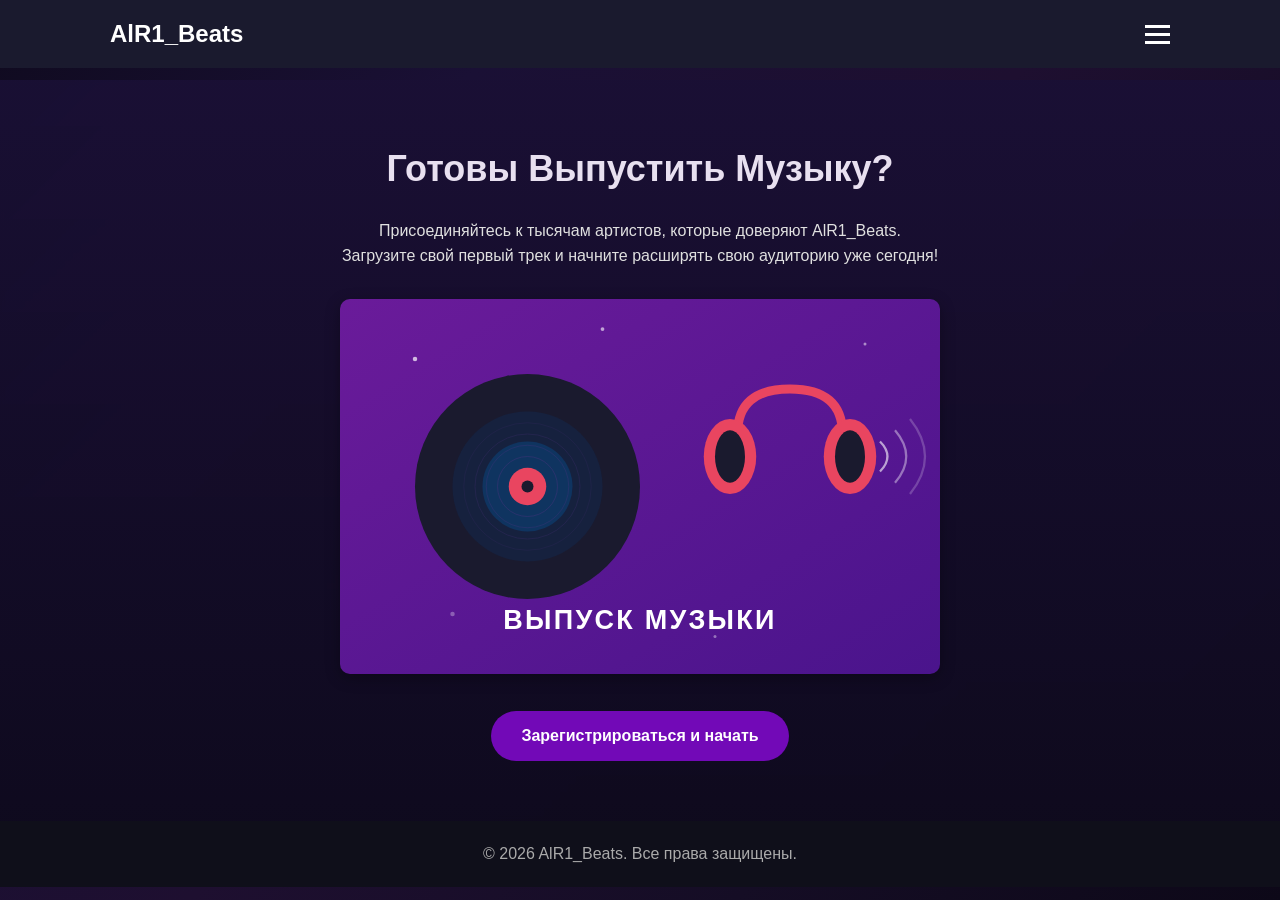
<file: release.html>
<!-- 
    ========================================================================
    СТРАНИЦА "ВЫПУСК МУЗЫКИ" сайта AlR1_Beats
    Файл: release.html
    Назначение: Призыв к действию - начать выпускать музыку
    ========================================================================
-->
<!DOCTYPE html>
<html lang="ru">

<head>
    <meta charset="UTF-8">
    <meta name="viewport" content="width=device-width, initial-scale=1.0">
    <title>Выпуск Музыки - AlR1_Beats</title>
    <link rel="stylesheet" href="css/Site.css">
</head>

<body>

    <!-- ==================== ШАПКА САЙТА ==================== -->
    <header class="main-header">
        <div class="container">
            <div class="logo">AlR1_Beats</div>
            
            <div class="menu-toggle" id="mobile-menu">
                <div class="bar"></div>
                <div class="bar"></div>
                <div class="bar"></div>
            </div>
            
            <nav class="nav-menu" id="nav-menu">
                <ul>
                    <li><a href="index.html">Главная</a></li>
                    <li><a href="about.html">О нас</a></li>
                    <li><a href="service.html">Услуги</a></li>
                    <li><a href="release.html">Выпуск музыки</a></li>
                    <li><a href="profile.html">Профиль</a></li>
                    <li><a href="login.html">Вход/Регистрация</a></li>
                    <li><a href="contact.html">Контакты</a></li>
                    <li><a href='application.html'>Заявка</a></li>
                </ul>
            </nav>
        </div>
    </header>
    <!-- ==================== КОНЕЦ ШАПКИ ==================== -->


    <!-- ==================== ОСНОВНОЕ СОДЕРЖИМОЕ ==================== -->
    <main>
        <!-- Секция "Выпуск музыки" -->
        <!-- Фиолетовый фон, белый текст -->
        <section class="release-section">
            <div class="container">
                <h2>Готовы Выпустить Музыку?</h2>

                <!-- Первый абзац с призывом -->
                <p>Присоединяйтесь к тысячам артистов, которые доверяют AlR1_Beats.</p>

                <!-- Второй абзац с мотивацией -->
                <p>Загрузите свой первый трек и начните расширять свою аудиторию уже сегодня!</p>

                <!-- Изображение -->
                <div class="release-image">
                    <img src="img/5.svg" alt="Выпуск музыки">
                </div>

                <!-- Кнопка-ссылка на страницу регистрации -->
                <!-- btn-secondary = фиолетовая кнопка -->
                <a href="login.html" class="btn btn-secondary">Зарегистрироваться и начать</a>
            </div>
        </section>
    </main>
    <!-- ==================== КОНЕЦ ОСНОВНОГО СОДЕРЖИМОГО ==================== -->


    <!-- ==================== ПОДВАЛ САЙТА ==================== -->
    <footer class="main-footer">
        <div class="container">
            <p>© 2026 AlR1_Beats. Все права защищены.</p>
        </div>
    </footer>
    <!-- ==================== КОНЕЦ ПОДВАЛА ==================== -->

    <script src="js/Site.js"></script>
    
</body>
</html>
</file>
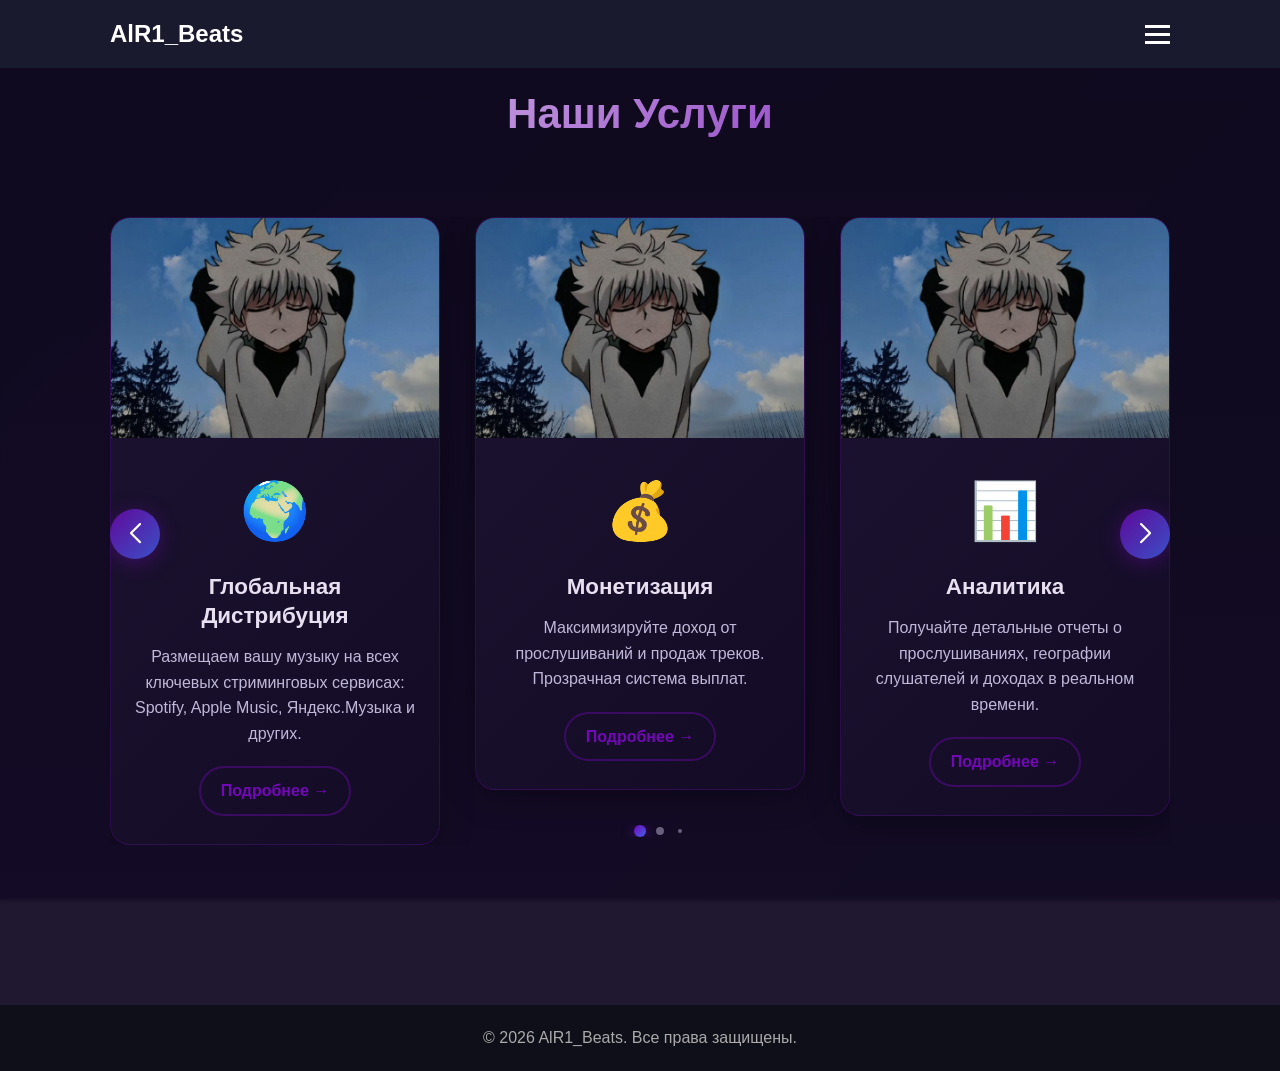
<file: service.html>
<!-- 
    ========================================================================
    СТРАНИЦА "УСЛУГИ" сайта AlR1_Beats
    Файл: service.html
    Назначение: Список услуг компании (4 карточки)
    ========================================================================
-->
<!DOCTYPE html>
<html lang="ru">

<head>
    <meta charset="UTF-8">
    <meta name="viewport" content="width=device-width, initial-scale=1.0">
    <title>Услуги - AlR1_Beats</title>
    <link rel="stylesheet" href="css/Site.css">
    <link rel="stylesheet" href="https://cdn.jsdelivr.net/npm/swiper/swiper-bundle.min.css">
</head>

<body>

    <!-- ==================== ШАПКА САЙТА ==================== -->
    <header class="main-header">
        <div class="container">
            <div class="logo">AlR1_Beats</div>
            
            <div class="menu-toggle" id="mobile-menu">
                <div class="bar"></div>
                <div class="bar"></div>
                <div class="bar"></div>
            </div>
            
            <nav class="nav-menu" id="nav-menu">
                <ul>
                    <li><a href="index.html">Главная</a></li>
                    <li><a href="about.html">О нас</a></li>
                    <li><a href="service.html">Услуги</a></li>
                    <li><a href="release.html">Выпуск музыки</a></li>
                    <li><a href="profile.html">Профиль</a></li>
                    <li><a href="login.html">Вход/Регистрация</a></li>
                    <li><a href="contact.html">Контакты</a></li>
                    <li><a href='application.html'>Заявка</a></li>
                </ul>
            </nav>
        </div>
    </header>
    <!-- ==================== КОНЕЦ ШАПКИ ==================== -->

    
    <!-- ==================== ОСНОВНОЕ СОДЕРЖИМОЕ ==================== -->
    <div>
        <!-- Секция "Услуги" -->
         


        <section class="services-section">
            <div class="container">
                <h2>Наши Услуги</h2>

                <!-- Слайдер карточек услуг -->
                <div class="services-slider">
                    <div class="swiper services-swiper">
                        <div class="swiper-wrapper">

                            <!-- Карточка услуги 1 -->
                            <div class="swiper-slide">
                                <div class="service-card">
                                    <div class="service-card-image">
                                        <img src='img/3.jpg' alt="Глобальная Дистрибуция">
                                    </div>
                                    <div class="service-card-content">
                                        <div class="service-icon">🌍</div>
                                        <h3>Глобальная Дистрибуция</h3>
                                        <p>Размещаем вашу музыку на всех ключевых стриминговых сервисах: Spotify, Apple Music, Яндекс.Музыка и других.</p>
                                        <a href="#" class="service-link">Подробнее →</a>
                                    </div>
                                </div>
                            </div>

                            <!-- Карточка услуги 2 -->
                            <div class="swiper-slide">
                                <div class="service-card">
                                    <div class="service-card-image">
                                        <img src='img/3.jpg' alt="Монетизация">
                                    </div>
                                    <div class="service-card-content">
                                        <div class="service-icon">💰</div>
                                        <h3>Монетизация</h3>
                                        <p>Максимизируйте доход от прослушиваний и продаж треков. Прозрачная система выплат.</p>
                                        <a href="#" class="service-link">Подробнее →</a>
                                    </div>
                                </div>
                            </div>

                            <!-- Карточка услуги 3 -->
                            <div class="swiper-slide">
                                <div class="service-card">
                                    <div class="service-card-image">
                                        <img src='img/3.jpg' alt="Аналитика">
                                    </div>
                                    <div class="service-card-content">
                                        <div class="service-icon">📊</div>
                                        <h3>Аналитика</h3>
                                        <p>Получайте детальные отчеты о прослушиваниях, географии слушателей и доходах в реальном времени.</p>
                                        <a href="#" class="service-link">Подробнее →</a>
                                    </div>
                                </div>
                            </div>

                            <!-- Карточка услуги 4 -->
                            <div class="swiper-slide">
                                <div class="service-card">
                                    <div class="service-card-image">
                                        <img src='img/3.jpg' alt="Продвижение">
                                    </div>
                                    <div class="service-card-content">
                                        <div class="service-icon">🚀</div>
                                        <h3>Продвижение</h3>
                                        <p>Помогаем привлечь новую аудиторию, выстроить фан-базу и увеличить количество прослушиваний.</p>
                                        <a href="#" class="service-link">Подробнее →</a>
                                    </div>
                                </div>
                            </div>

                            <!-- Карточка услуги 5 -->
                            <div class="swiper-slide">
                                <div class="service-card">
                                    <div class="service-card-image">
                                        <img src='img/3.jpg' alt="Звукозапись">
                                    </div>
                                    <div class="service-card-content">
                                        <div class="service-icon">🎙️</div>
                                        <h3>Звукозапись</h3>
                                        <p>Профессиональная запись, сведение и мастеринг ваших треков на современном оборудовании.</p>
                                        <a href="#" class="service-link">Подробнее →</a>
                                    </div>
                                </div>
                            </div>

                            <!-- Карточка услуги 6 -->
                            <div class="swiper-slide">
                                <div class="service-card">
                                    <div class="service-card-image">
                                        <img src='img/3.jpg' alt="Продюсирование">
                                    </div>
                                    <div class="service-card-content">
                                        <div class="service-icon">🎵</div>
                                        <h3>Продюсирование</h3>
                                        <p>Создание уникальных битов и аранжировок. Работа с опытными продюсерами.</p>
                                        <a href="#" class="service-link">Подробнее →</a>
                                    </div>
                                </div>
                            </div>

                        </div>
                        
                        <!-- Навигация -->
                        <div class="swiper-button-prev"></div>
                        <div class="swiper-button-next"></div>
                        <div class="swiper-pagination"></div>
                    </div>
                </div>

            </div>
        </section>

    </div>
    <!-- ==================== КОНЕЦ ОСНОВНОГО СОДЕРЖИМОГО ==================== -->


    <!-- ==================== ПОДВАЛ САЙТА ==================== -->
    <footer class="main-footer">
        <div class="container">
            <p>© 2026 AlR1_Beats. Все права защищены.</p>
        </div>
    </footer>
    <!-- ==================== КОНЕЦ ПОДВАЛА ==================== -->

    <script src="js/Site.js"></script>
    <script src="https://cdn.jsdelivr.net/npm/swiper@11/swiper-bundle.min.js"></script>
    <script>
    const swiper = new Swiper('.services-swiper', {
        // Базовые настройки
        slidesPerView: 1,
        spaceBetween: 20,
        loop: true,
        grabCursor: true,
        speed: 800,
        
        // Автопрокрутка
        autoplay: {
            delay: 4500,
            disableOnInteraction: false,
            pauseOnMouseEnter: true,
        },
        
        // Эффект перехода
        effect: 'slide',
        centeredSlides: false,
        
        // Навигация
        navigation: {
            nextEl: '.swiper-button-next',
            prevEl: '.swiper-button-prev',
        },
        
        // Пагинация
        pagination: {
            el: '.swiper-pagination',
            clickable: true,
            dynamicBullets: true,
            type: 'bullets',
        },
        
        // Адаптивные breakpoints
        breakpoints: {
            // Телефоны (>480px)
            480: {
                slidesPerView: 1,
                spaceBetween: 15,
            },
            // Планшеты (>768px)
            768: {
                slidesPerView: 2,
                spaceBetween: 25,
            },
            // Десктоп (>1024px)
            1024: {
                slidesPerView: 3,
                spaceBetween: 30,
            },
            // Большие экраны (>1280px)
            1280: {
                slidesPerView: 3,
                spaceBetween: 35,
            },
        },
        
        // Анимация при инициализации
        on: {
            init: function () {
                console.log('Слайдер услуг инициализирован');
            },
        },
    });
    </script>
</body>
</html>

<!-- https://skillbox.ru/media/code/kak-sdelat-prostoy-slayder-na-html-css-i-javascript/?ysclid=mn01bm6rbk192849987 СЛАЙДЕР ИЗУЧИТЬ И ВЗЯТЬ ПАРУ ИДЕЙ -->
</file>
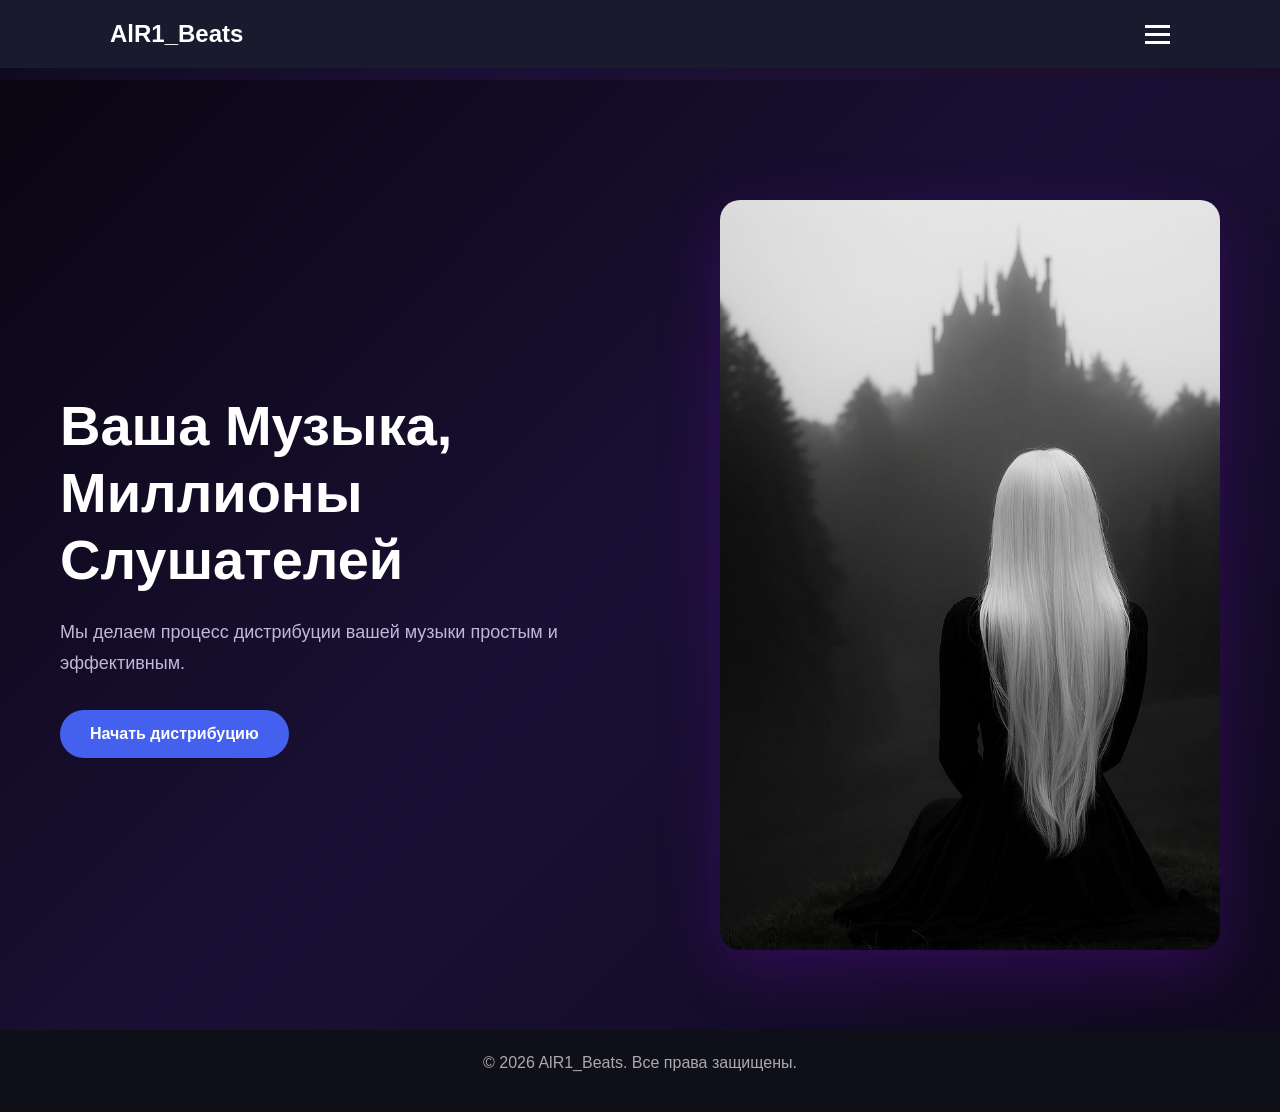
<file: Site.html>
<!-- 
    ========================================================================
    ГЛАВНАЯ СТРАНИЦА САЙТА AlR1_Beats
    Файл: Site.html
    Назначение: Основная страница с приветственным баннером
    ========================================================================
-->
<!DOCTYPE html>  <!-- Объявление типа документа (HTML5) -->
<html lang="ru">  <!-- Корневой элемент, язык страницы - русский -->

<!-- HEAD: Служебная информация (не видна пользователю) -->
<head>
    <meta charset="UTF-8">  <!-- Кодировка для поддержки русских букв -->
    <!-- Настройка для мобильных устройств (адаптивность) -->
    <meta name="viewport" content="width=device-width, initial-scale=1.0">
    <link href="https://cdn.jsdelivr.net/npm/bootstrap@5.3.2/dist/css/bootstrap.min.css" rel="stylesheet" integrity="sha384-T3c6CoIi6uLrA9TneNEoa7RxnatzjcDSCmG1MXxSR1GAsXEV/Dwwykc2MPK8M2HN" crossorigin="anonymous">


    
    <title>AlR1_Beats - Дистрибуция Музыки</title>  <!-- Заголовок вкладки браузера -->
    
    <!-- Подключение внешнего файла стилей CSS -->
    <link rel="stylesheet" href="css/Site.css">
    <link rel="stylesheet" href="css/video(audio).css">
</head>

<!-- BODY: Видимое содержимое страницы -->
<body>

    <!-- ==================== ШАПКА САЙТА ==================== -->
    <header class="main-header">
        <div class="container">
            <!-- Логотип сайта -->
            <div class="logo">AlR1_Beats</div>
            
            <!-- Кнопка мобильного меню (бургер) -->
            <!-- Показывается только на мобильных устройствах -->
            <div class="menu-toggle" id="mobile-menu">
                <span class="bar"></span>  <!-- Первая полоска -->
                <span class="bar"></span>  <!-- Вторая полоска -->
                <span class="bar"></span>  <!-- Третья полоска -->
            </div>
            
            <!-- Навигационное меню -->
            <!-- Скрывается на ПК, показывается на мобильных при клике на бургер -->
            <nav class="nav-menu" id="nav-menu">
                <ul>  <!-- Маркированный список ссылок -->
                    <li><a href="Site.html">Главная</a></li>
                    <li><a href="about.html">О нас</a></li>
                    <li><a href="service.html">Услуги</a></li>
                    <li><a href="release.html">Выпуск музыки</a></li>
                    <li><a href="profile.html">Профиль</a></li>
                    <li><a href="login.html">Вход/Регистрация</a></li>
                    <li><a href="contact.html">Контакты</a></li>
                </ul>
            </nav>
        </div>
    </header>
    <!-- ==================== КОНЕЦ ШАПКИ ==================== -->


    <!-- ==================== ОСНОВНОЕ СОДЕРЖИМОЕ ==================== -->
    <main>
        <!-- Секция "Hero" - главный баннер с призывом к действию -->
        <section class="hero-section">
            <div class="container">
                <div class="hero-content">
                    <!-- Заголовок 1 уровня (самый важный) -->
                    <h1>Ваша Музыка, Миллионы Слушателей</h1>

                    <!-- Параграф с описанием -->
                    <p>Мы делаем процесс дистрибуции вашей музыки простым и эффективным.</p>

                    <!-- Кнопка-ссылка на страницу выпуска музыки -->
                    <a href="release.html" class="btn btn-primary">Начать дистрибуцию</a>
                </div>

                <!-- Изображение в главном баннере -->
                <div class="hero-image">
                    <img src="img/4.jpg" alt="Музыкальная дистрибуция">
                </div>
            </div>
        </section>
    </main>

    <!-- Фреймворк(bootstrap) с CSS "Найти применение и куда засунуть часть кода, а так же довести до ума"-->
    <!-- <div class="container mt-5">
<h1 class="text-primary">Тестирование Bootstrap</h1>
<div class="row">
<div class="col-md-6">
<div class="alert alert-success" role="alert">
Это сообщение об успешном подключении Bootstrap!
</div>
</div>
<div class="col-md-6">
<button class="btn btn-info">Информационная кнопка</button>
<button class="btn btn-warning">Предупреждающая кнопка</button>
</div>
</div>
</div> -->


<!-- Модальное окно с прменением фреймворка(bootstrap)"Доработать и сделать по уму" -->
    <!-- Кнопка, вызывающая модальное окно -->
 <!--<button type="button" class="btn btn-primary" data-bs-toggle="modal" data-bs-target="#testModal"> -->
<!-- Открыть модальное окно -->
<!-- </button> -->

<!-- Модальное окно -->
<!-- <div class="modal fade" id="testModal" tabindex="-1" aria-labelledby="exampleModalLabel" aria-hidden="true"> 
<div class="modal-dialog">
<div class="modal-content">
<div class="modal-header">
<h5 class="modal-title" id="exampleModalLabel">Тестирование модального окна с помощью bootstrap!</h5>
<button type="button" class="btn-close" data-bs-dismiss="modal" aria-label="Закрыть"></button>
</div>
<div class="modal-body">  -->
<!-- Если вы видите это окно, значит JavaScript корректно подключен и работает. -->
 <!-- </div> 
</div>
</div>
</div>  -->
    <!-- ==================== КОНЕЦ ОСНОВНОГО СОДЕРЖИМОГО ==================== -->


    <!-- ==================== ПОДВАЛ САЙТА ==================== -->
    <footer class="main-footer">
        <div class="container">
            <!-- Копирайт (знак охраны авторского права) -->
            <p>© 2026 AlR1_Beats. Все права защищены.</p>
        </div>
    </footer>
    <!-- ==================== КОНЕЦ ПОДВАЛА ==================== -->


    <!-- Подключение внешнего JavaScript файла -->
    <!-- Скрипт отвечает за работу мобильного меню -->
    <script src="js/Site.js"></script>
    <script src="https://cdn.jsdelivr.net/npm/bootstrap@5.3.2/dist/js/bootstrap.bundle.min.js" integrity="sha384-C6RzsynM9kWDrMNeT87bh95OGNyZPhcTNXj1NW7RuBCsyN/o0jlpcV8Qyq46cDfL" crossorigin="anonymous"></script>


    
</body>
</html>


<!-- https://skillbox.ru/media/code/kak-sdelat-prostoy-slayder-na-html-css-i-javascript/?ysclid=mn01bm6rbk192849987 СЛАЙДЕР ИЗУЧИТЬ И ВЗЯТЬ ПАРУ ИДЕЙ -->
</file>
<file: css/Site.css>
/* 
 * ==========================================================================
 * СТИЛИ САЙТА AlR1_Beats
 * Файл: css/Site.css
 * Назначение: Внешний вид всех страниц сайта
 * ==========================================================================
 */

/* --------------------------------------------------------------------------
   1. СБРОС СТИЛЕЙ И БАЗОВЫЕ НАСТРОЙКИ
   -------------------------------------------------------------------------- */

/* Сброс отступов у всех элементов */
* {
    margin: 0;           /* Убираем внешние отступы */
    padding: 0;          /* Убираем внутренние отступы */
    box-sizing: border-box;  /* Ширина = контент + padding + border */
}

/* Стили для body - основной контейнер страницы */
body {
    font-family: Arial, sans-serif;  /* Шрифт без засечек */
    line-height: 1.6;    /* Межстрочный интервал (высота строки) */
    background: linear-gradient(135deg, #0f0a1e 0%, #1a1035 25%, #1e0f30 50%, #150d25 75%, #0d0818 100%);
    background-attachment: fixed;  /* Фон фиксируется при прокрутке */
    color: #e0e0e0;         /* Светло-серый цвет текста */
}


/* --------------------------------------------------------------------------
   2. КОНТЕЙНЕР
   -------------------------------------------------------------------------- */

/* Ограничивает ширину контента и центрирует его на странице */
.container {
    max-width: 1100px;   /* Максимальная ширина контейнера */
    margin: 0 auto;      /* Центрирование: 0 сверху/снизу, auto слева/справа */
    padding: 0 20px;     /* Внутренние отступы по краям */
}


/* --------------------------------------------------------------------------
   3. ЗАГОЛОВКИ
   -------------------------------------------------------------------------- */

/* Общие стили для всех заголовков */
h1, h2, h3 {
    margin-bottom: 20px; /* Отступ снизу */
    color: #e8e0f0;      /* Светло-лавандовый цвет */
}

/* Размер шрифта для заголовка 1 уровня (самый важный) */
h1 { font-size: 48px; }

/* Размер шрифта для заголовка 2 уровня */
h2 { font-size: 36px; }

/* Размер шрифта для заголовка 3 уровня */
h3 { font-size: 24px; }


/* --------------------------------------------------------------------------
   4. ССЫЛКИ
   -------------------------------------------------------------------------- */

/* Базовые стили ссылок */
a {
    color: #4361ee;      /* Ярко-синий цвет */
    text-decoration: none;  /* Убираем подчёркивание */
}

/* Стили при наведении курсора */
a:hover {
    color: #3a0ca3;      /* Фиолетовый цвет при наведении */
}


/* --------------------------------------------------------------------------
   5. КНОПКИ
   -------------------------------------------------------------------------- */

/* Общие стили для всех кнопок */
.btn {
    display: inline-block;  /* Строчно-блочный элемент */
    padding: 12px 30px;     /* Отступы: 12px сверху/снизу, 30px слева/справа */
    border-radius: 25px;    /* Закруглённые края (радиус 25px) */
    font-weight: bold;      /* Жирный шрифт */
    border: none;           /* Убираем рамку */
    cursor: pointer;        /* Курсор-рука при наведении */
    transition: 0.3s;       /* Плавное изменение цвета (0.3 секунды) */
}

/* Синяя кнопка (основная) */
.btn-primary {
    background-color: #4361ee;  /* Ярко-синий фон */
    color: #fff;                /* Белый текст */
}

/* Синяя кнопка при наведении */
.btn-primary:hover {
    background-color: #3a0ca3;  /* Темнеет при наведении */
}

/* Фиолетовая кнопка (вторичная) */
.btn-secondary {
    background-color: #7209b7;  /* Фиолетовый фон */
    color: #fff;                /* Белый текст */
}

/* Фиолетовая кнопка при наведении */
.btn-secondary:hover {
    background-color: #560bad;  /* Темнеет при наведении */
}


/* --------------------------------------------------------------------------
   6. ШАПКА САЙТА (HEADER)
   -------------------------------------------------------------------------- */

/* Контейнер шапки */
.main-header {
    background-color: #1a1a2e;  /* Тёмно-синий фон */
    color: #fff;                /* Белый текст */
    padding: 15px 0;            /* Отступы: 15px сверху/снизу, 0 слева/справа */
    position: fixed;            /* Фиксированная позиция (остаётся при прокрутке) */
    width: 100%;                /* Ширина на весь экран */
    top: 0;                     /* Прижата к верху */
    z-index: 1000;              /* Поверх всех элементов (слой) */
}

/* Контейнер внутри шапки */
.main-header .container {
    display: flex;              /* Flex-контейнер (элементы в ряд) */
    justify-content: space-between;  /* Разносим элементы по краям */
    align-items: center;        /* Центрируем по вертикали */
}

/* Логотип */
.logo {
    font-size: 24px;            /* Размер шрифта */
    font-weight: bold;          /* Жирный */
    color: #fff;                /* Белый цвет */
}


/* --------------------------------------------------------------------------
   7. МЕНЮ-БУРГЕР (ДЛЯ МОБИЛЬНЫХ)
   -------------------------------------------------------------------------- */

/* Кнопка бургера */
.menu-toggle {
    display: block;             /* Блочный элемент */
    cursor: pointer;            /* Курсор-рука */
}

/* Полоски бургера (3 штуки) */
.bar {
    display: block;             /* Блочный элемент */
    width: 25px;                /* Ширина полоски */
    height: 3px;                /* Высота полоски */
    margin: 5px auto;           /* Отступы: 5px сверху/снизу, авто по бокам (центровка) */
    background-color: #fff;     /* Белый цвет */
    transition: 0.3s;           /* Плавная анимация */
}

/* Анимация: превращение бургера в крестик */

/* Первая полоска - поворот вниз на 45 градусов */
.menu-toggle.is-active .bar:nth-child(1) {
    transform: translateY(8px) rotate(45deg);
}

/* Вторая полоска - исчезает */
.menu-toggle.is-active .bar:nth-child(2) {
    opacity: 0;                 /* Прозрачность 0% */
}

/* Третья полоска - поворот вверх на 45 градусов */
.menu-toggle.is-active .bar:nth-child(3) {
    transform: translateY(-8px) rotate(-45deg);
}


/* --------------------------------------------------------------------------
   8. НАВИГАЦИОННОЕ МЕНЮ
   -------------------------------------------------------------------------- */

/* Контейнер меню */
.nav-menu {
    display: none;              /* Скрыто по умолчанию (показывается на мобильных) */
    position: fixed;            /* Фиксированная позиция */
    top: 0;                     /* Прижато к верху */
    left: 0;                    /* Прижато к левому краю */
    width: 100%;                /* Ширина на весь экран */
    height: 100vh;              /* Высота на 100% от высоты экрана */
    background-color: rgba(26, 26, 46, 0.95);  /* Полупрозрачный тёмный фон */
    flex-direction: column;     /* Элементы в колонку */
    justify-content: center;    /* Центрируем по вертикали */
    align-items: center;        /* Центрируем по горизонтали */
    z-index: 999;               /* Слой под шапкой */
}

/* Показываем меню при добавлении класса active */
.nav-menu.active {
    display: flex;              /* Включаем flex-режим */
}

/* Список ссылок */
.nav-menu ul {
    list-style: none;           /* Убираем маркеры списка */
    text-align: center;         /* Центрируем текст */
}

/* Элемент списка */
.nav-menu li {
    margin: 20px 0;             /* Отступ сверху и снизу */
}

/* Ссылки в меню */
.nav-menu a {
    color: #fff;                /* Белый цвет */
    font-size: 24px;            /* Крупный шрифт */
    font-weight: bold;          /* Жирный */
}

/* Ссылки при наведении */
.nav-menu a:hover {
    color: #4361ee;             /* Ярко-синий цвет */
}


/* --------------------------------------------------------------------------
   9. ОСНОВНОЙ КОНТЕНТ
   -------------------------------------------------------------------------- */

/* Отступ для основного контента (чтобы не заезжал под шапку) */
main {
    padding-top: 80px;          /* Отступ сверху */
}

/* Секции страницы */
section {
    padding: 60px 0;            /* Отступы: 60px сверху/снизу, 0 по бокам */
}


/* --------------------------------------------------------------------------
   10. ГЛАВНЫЙ ЭКРАН (HERO SECTION)
   -------------------------------------------------------------------------- */

/* Баннер на главной странице */
.hero-section {
    position: relative;
    min-height: 100vh;
    display: flex;
    align-items: center;
    justify-content: center;
    background: linear-gradient(135deg, #0a0612 0%, #1a1035 50%, #0f0a1e 100%);
    padding: 120px 0 80px;
}

/* Контейнер hero */
.hero-section .container {
    display: flex;
    align-items: center;
    justify-content: space-between;
    gap: 60px;
    max-width: 1200px;
    width: 100%;
}

/* Контент hero */
.hero-content {
    flex: 1;
    max-width: 600px;
}

/* Заголовок внутри hero-секции */
.hero-content h1 {
    color: #fff;
    font-size: 56px;
    font-weight: 800;
    line-height: 1.2;
    margin-bottom: 24px;
}

/* Градиентный текст */
.gradient-text {
    background: linear-gradient(135deg, #7209b7 0%, #4361ee 50%, #4cc9f0 100%);
    -webkit-background-clip: text;
    -webkit-text-fill-color: transparent;
    background-clip: text;
}

/* Текст внутри hero-секции */
.hero-content p {
    font-size: 18px;
    margin-bottom: 32px;
    line-height: 1.7;
    color: #c0b8d8;
}

/* Кнопки */
.hero-buttons {
    display: flex;
    gap: 16px;
    flex-wrap: wrap;
    margin-bottom: 40px;
}

/* Статистика */
.hero-stats {
    display: flex;
    gap: 32px;
}

.hero-stat {
    text-align: center;
}

.stat-number {
    font-size: 32px;
    font-weight: 800;
    background: linear-gradient(135deg, #4361ee 0%, #7209b7 100%);
    -webkit-background-clip: text;
    -webkit-text-fill-color: transparent;
    background-clip: text;
    margin-bottom: 4px;
}

.stat-label {
    font-size: 14px;
    color: #9088a8;
    font-weight: 500;
}

/* Изображение в главном баннере */
.hero-image {
    flex: 1;
    max-width: 500px;
}

.hero-image img {
    width: 100%;
    height: auto;
    display: block;
    border-radius: 20px;
    box-shadow: 0 20px 60px rgba(114, 9, 183, 0.3);
}


/* --------------------------------------------------------------------------
   11. СЕКЦИЯ "О НАС"
   -------------------------------------------------------------------------- */

/* Фон секции */
.about-section {
    background: linear-gradient(180deg, rgba(26, 16, 53, 0.95) 0%, rgba(15, 10, 30, 0.98) 100%);
    backdrop-filter: blur(2px);
}

/* Изображение в секции "О нас" */
.about-image {
    margin: 30px auto;          /* Отступы сверху/снизу, авто по бокам (центровка) */
    max-width: 700px;           /* Максимальная ширина */
}

.about-image img {
    width: 100%;                /* Ширина на весь контейнер */
    height: auto;               /* Высота автоматическая (сохраняет пропорции) */
    border-radius: 15px;        /* Закруглённые углы */
    box-shadow: 0 8px 25px rgba(0, 0, 0, 0.2);  /* Тень */
}

/* --------------------------------------------------------------------------
   СТИЛИ ДЛЯ СЛАЙДЕРА
   -------------------------------------------------------------------------- */

/* Контейнер слайдера */
.slider-container {
    position: relative;
    max-width: 800px;
    margin: 30px auto;
    border-radius: 15px;
    overflow: hidden;
    box-shadow: 0 8px 25px rgba(0, 0, 0, 0.2);
}

/* Слайдер */
.slider {
    position: relative;
    width: 100%;
    height: 450px;
}

/* Отдельный слайд */
.slide {
    position: absolute;
    width: 100%;
    height: 100%;
    opacity: 0;
    transition: opacity 0.6s ease-in-out;
}

.slide.active {
    opacity: 1;
}

.slide img {
    width: 100%;
    height: 100%;
    object-fit: cover;
}

/* Кнопки навигации */
.slider-btn {
    position: absolute;
    top: 50%;
    transform: translateY(-50%);
    background-color: rgba(0, 0, 0, 0.5);
    color: #fff;
    border: none;
    width: 45px;
    height: 45px;
    border-radius: 50%;
    font-size: 20px;
    cursor: pointer;
    transition: 0.3s;
    z-index: 10;
}

.slider-btn:hover {
    background-color: rgba(67, 97, 238, 0.9);
}

.slider-btn.prev {
    left: 15px;
}

.slider-btn.next {
    right: 15px;
}

/* Точки (индикаторы) */
.slider-dots {
    position: absolute;
    bottom: 20px;
    left: 50%;
    transform: translateX(-50%);
    display: flex;
    gap: 10px;
    z-index: 10;
}

.dot {
    width: 12px;
    height: 12px;
    border-radius: 50%;
    background-color: rgba(255, 255, 255, 0.5);
    cursor: pointer;
    transition: 0.3s;
}

.dot:hover {
    background-color: rgba(255, 255, 255, 0.8);
}

.dot.active {
    background-color: #4361ee;
    transform: scale(1.2);
}

/* Сетка статистики */
.stats-grid {
    display: flex;              /* Flex-контейнер */
    flex-wrap: wrap;            /* Перенос элементов на новую строку */
    justify-content: center;    /* Центрируем элементы */
    gap: 40px;                  /* Расстояние между элементами */
    margin-top: 40px;           /* Отступ сверху */
}

/* Карточка статистики */
.stat-item {
    text-align: center;         /* Центрируем текст */
    min-width: 200px;           /* Минимальная ширина */
}

/* Цифры статистики */
.stat-item h3 {
    font-size: 48px;            /* Крупный шрифт */
    color: #4361ee;             /* Ярко-синий цвет */
    margin-bottom: 10px;        /* Отступ снизу */
}


/* --------------------------------------------------------------------------
   12. СЕКЦИЯ "УСЛУГИ"
   -------------------------------------------------------------------------- */

/* Фон секции */
.services-section {
    background: linear-gradient(180deg, rgba(15, 10, 30, 0.97) 0%, rgba(20, 12, 38, 0.95) 100%);
    backdrop-filter: blur(2px);
    padding: 80px 0;
    min-height: 100vh;
    display: flex;
    align-items: center;
}

/* Заголовок секции */
.services-section h2 {
    text-align: center;
    margin-bottom: 50px;
    font-size: 42px;
    font-weight: 700;
    background: linear-gradient(135deg, #e8e0f0 0%, #7209b7 100%);
    -webkit-background-clip: text;
    -webkit-text-fill-color: transparent;
    background-clip: text;
    text-shadow: none;
}

/* Обёртка слайдера */
.services-slider {
    position: relative;
    max-width: 100%;
    margin: 0 auto;
    padding: 20px 0 80px;
}

/* Swiper */
.services-swiper {
    padding: 20px 10px 60px;
    overflow: visible;
}

/* Отдельный слайд */
.swiper-slide {
    height: auto;
    display: flex;
}

/* Карточка услуги */
.service-card {
    background: linear-gradient(135deg, rgba(30, 20, 50, 0.95) 0%, rgba(20, 12, 38, 0.98) 100%);
    border: 1px solid rgba(114, 9, 183, 0.25);
    border-radius: 20px;
    overflow: hidden;
    transition: all 0.4s cubic-bezier(0.175, 0.885, 0.32, 1.275);
    height: 100%;
    display: flex;
    flex-direction: column;
    box-shadow: 0 8px 32px rgba(0, 0, 0, 0.3);
    backdrop-filter: blur(10px);
}

.service-card:hover {
    transform: translateY(-12px) scale(1.02);
    box-shadow: 0 16px 48px rgba(114, 9, 183, 0.3);
    border-color: rgba(114, 9, 183, 0.5);
}

/* Изображение в карточке */
.service-card-image {
    position: relative;
    width: 100%;
    height: 220px;
    overflow: hidden;
}

.service-card-image img {
    width: 100%;
    height: 100%;
    object-fit: cover;
    transition: transform 0.5s ease;
}

.service-card:hover .service-card-image img {
    transform: scale(1.1);
}

/* Контент карточки */
.service-card-content {
    padding: 28px 24px;
    flex: 1;
    display: flex;
    flex-direction: column;
    align-items: center;
    text-align: center;
}

/* Иконка услуги */
.service-icon {
    font-size: 56px;
    margin-bottom: 16px;
    display: inline-block;
    animation: float 3s ease-in-out infinite;
}

@keyframes float {
    0%, 100% {
        transform: translateY(0);
    }
    50% {
        transform: translateY(-10px);
    }
}

/* Заголовок карточки */
.service-card h3 {
    color: #e8e0f0;
    margin-bottom: 14px;
    font-size: 1.4rem;
    font-weight: 700;
    line-height: 1.3;
}

/* Описание карточки */
.service-card p {
    color: #c0b8d8;
    font-size: 1rem;
    line-height: 1.6;
    margin-bottom: 20px;
    flex: 1;
}

/* Ссылка "Подробнее" */
.service-link {
    display: inline-block;
    color: #7209b7;
    font-weight: 600;
    text-decoration: none;
    padding: 10px 20px;
    border: 2px solid rgba(114, 9, 183, 0.4);
    border-radius: 25px;
    transition: all 0.3s ease;
    background: transparent;
    margin-top: auto;
}

.service-link:hover {
    background: #7209b7;
    color: #fff;
    border-color: #7209b7;
    transform: translateX(5px);
}

/* Кнопки навигации */
.services-slider .swiper-button-prev,
.services-slider .swiper-button-next {
    color: #fff;
    width: 50px;
    height: 50px;
    background: linear-gradient(135deg, rgba(114, 9, 183, 0.8) 0%, rgba(67, 97, 238, 0.8) 100%);
    border-radius: 50%;
    box-shadow: 0 4px 20px rgba(114, 9, 183, 0.4);
    transition: all 0.3s ease;
}

.services-slider .swiper-button-prev:hover,
.services-slider .swiper-button-next:hover {
    background: linear-gradient(135deg, rgba(114, 9, 183, 1) 0%, rgba(67, 97, 238, 1) 100%);
    box-shadow: 0 6px 28px rgba(114, 9, 183, 0.6);
    transform: scale(1.1);
}

.services-slider .swiper-button-prev::after,
.services-slider .swiper-button-next::after {
    font-size: 20px;
    font-weight: bold;
}

.services-slider .swiper-button-prev {
    left: 0;
}

.services-slider .swiper-button-next {
    right: 0;
}

/* Пагинация */
.services-slider .swiper-pagination {
    bottom: 10px;
}

.services-slider .swiper-pagination-bullet {
    width: 12px;
    height: 12px;
    background: rgba(192, 184, 216, 0.5);
    opacity: 1;
    transition: all 0.3s ease;
    margin: 0 6px;
}

.services-slider .swiper-pagination-bullet-active {
    background: linear-gradient(135deg, #7209b7 0%, #4361ee 100%);
    transform: scale(1.4);
    box-shadow: 0 0 12px rgba(114, 9, 183, 0.6);
}


/* --------------------------------------------------------------------------
   13. СЕКЦИИ "ВЫПУСК" И "ПРОФИЛЬ"
   -------------------------------------------------------------------------- */

/* Общие стили для секций выпуска и профиля */
.release-section,
.profile-section {
    background: linear-gradient(180deg, rgba(26, 16, 53, 0.95) 0%, rgba(15, 10, 30, 0.98) 100%);
    backdrop-filter: blur(2px);
    color: #e0e0e0;
    text-align: center;
}

/* Заголовки в этих секциях */
.release-section h2,
.profile-section h2 {
    color: #e8e0f0;
}

/* Изображение в секции выпуска */
.release-image {
    margin: 30px auto;          /* Отступы сверху/снизу, авто по бокам */
    max-width: 600px;           /* Максимальная ширина */
}

.release-image img {
    width: 100%;                /* Ширина на весь контейнер */
    height: auto;               /* Высота автоматическая (сохраняет пропорции) */
    border-radius: 10px;        /* Закруглённые углы */
    box-shadow: 0 4px 15px rgba(0, 0, 0, 0.3);  /* Тень */
}


/* --------------------------------------------------------------------------
   14. СЕКЦИЯ "ВХОД/РЕГИСТРАЦИЯ"
   -------------------------------------------------------------------------- */

/* Фон секции */
.login-section {
    background: linear-gradient(180deg, rgba(20, 12, 38, 0.95) 0%, rgba(15, 10, 30, 0.97) 100%);
    backdrop-filter: blur(2px);
}

/* Заголовок секции */
.login-section h2 {
    text-align: center;         /* Центрируем */
}

/* Обёртка формы */
.form-wrapper {
    max-width: 500px;           /* Максимальная ширина */
    margin: 40px auto;          /* Центрируем: 40px сверху/снизу, авто по бокам */
    padding: 30px;              /* Внутренние отступы */
    background: rgba(30, 20, 50, 0.85);  /* Полупрозрачный тёмный фон */
    border: 1px solid rgba(114, 9, 183, 0.3);
    border-radius: 15px;        /* Закруглённые углы */
    backdrop-filter: blur(10px);
}

/* Заголовок внутри формы */
.form-wrapper h3 {
    text-align: center;         /* Центрируем */
    margin-bottom: 20px;        /* Отступ снизу */
}

/* Группа полей формы */
.form-group {
    margin-bottom: 20px;        /* Отступ снизу между полями */
}

/* Подпись к полю */
.form-group label {
    display: block;             /* Блочный элемент (на отдельной строке) */
    margin-bottom: 8px;         /* Отступ снизу */
    font-weight: bold;          /* Жирный шрифт */
    color: #c8b8e8;             /* Светло-фиолетовый */
}

/* Поле ввода */
.form-group input {
    width: 100%;                /* Ширина на весь контейнер */
    padding: 12px;              /* Внутренние отступы */
    border: 1px solid rgba(114, 9, 183, 0.4);  /* Фиолетовая рамка */
    border-radius: 8px;         /* Закруглённые углы */
    font-size: 16px;            /* Размер шрифта */
    background: rgba(20, 12, 38, 0.7);  /* Тёмный полупрозрачный фон */
    color: #e0d8f0;             /* Светлый текст */
}

/* Поле в фокусе (когда кликнули) */
.form-group input:focus {
    outline: none;              /* Убираем стандартную обводку */
    border-color: #7209b7;      /* Фиолетовая рамка */
    box-shadow: 0 0 10px rgba(114, 9, 183, 0.3);  /* Свечение */
}

/* Кнопка внутри формы */
.form-wrapper .btn {
    width: 100%;                /* Ширина на весь контейнер */
}

/* Ссылка на регистрацию */
.signup-link {
    text-align: center;         /* Центрируем */
    margin-top: 20px;           /* Отступ сверху */
}


/* --------------------------------------------------------------------------
   15. СЕКЦИЯ "КОНТАКТЫ"
   -------------------------------------------------------------------------- */

/* Фон секции */
.contact-section {
    background-color: #1a1a2e;  /* Тёмно-синий фон */
    color: #fff;                /* Белый текст */
    text-align: center;         /* Центрируем текст */
}

/* Заголовок секции */
.contact-section h2 {
    color: #fff;                /* Белый цвет */
}

/* Ссылки в контактах */
.contact-section a {
    color: #4361ee;             /* Ярко-синий */
}

/* Ссылки при наведении */
.contact-section a:hover {
    color: #fff;                /* Белый цвет */
}

/* Блок адреса (контакты)
address {
    font-style: normal;         /* Убираем курсив (стандартный для address) */
/*}

/* Параграфы внутри address */
/* address p {
    margin: 10px 0;             /* Отступ сверху и снизу */
/*} 


/* --------------------------------------------------------------------------
   16. ПОДВАЛ САЙТА (FOOTER)
   -------------------------------------------------------------------------- */

/* Подвал */
.main-footer {
    background-color: #0f0f1a;  /* Очень тёмный фон */
    color: #aaa;                /* Светло-серый текст */
    text-align: center;         /* Центрируем текст */
    padding: 20px 0;            /* Отступы: 20px сверху/снизу */
}


/* --------------------------------------------------------------------------
   17. ВИДЕО ПОД ФУТЕРОМ
   -------------------------------------------------------------------------- */

/* Секция с видео */
.video-section {
    background-color: #0f0f1a; /* Тёмный фон */
    padding: 40px 0;            /* Отступы сверху и снизу */
}

/* Видео */
.footer-video {
    width: 100%;                /* Ширина на весь контейнер */
    max-width: 800px;           /* Максимальная ширина */
    border-radius: 10px;        /* Закруглённые углы */
    display: block;             /* Блочный элемент */
    margin: 0 auto;             /* Центрирование */
    box-shadow: 0 4px 20px rgba(0, 0, 0, 0.5);  /* Тень */
}


/* --------------------------------------------------------------------------
   18. СТРАНИЦА "ЗАЯВКА НА ВЫПУСК"
   -------------------------------------------------------------------------- */

/* Секция заявки */
.application-section {
    background: linear-gradient(180deg, rgba(15, 10, 30, 0.97) 0%, rgba(20, 12, 38, 0.95) 100%);
    min-height: 100vh;
    padding: 80px 0;
    backdrop-filter: blur(2px);
}

.application-section h2 {
    text-align: center;
    margin-bottom: 10px;
}

.application-section > p {
    text-align: center;
    color: #b0a8c8;
    margin-bottom: 30px;
}

/* Обёртка формы заявки */
.application-form-wrapper {
    max-width: 600px;
    margin: 0 auto;
    background: rgba(30, 20, 50, 0.85);
    border: 1px solid rgba(114, 9, 183, 0.3);
    padding: 40px;
    border-radius: 15px;
    backdrop-filter: blur(10px);
}

/* Группа радио-кнопок */
.radio-group {
    display: flex;
    flex-direction: column;
    gap: 10px;
    margin-top: 10px;
}

.radio-item {
    display: flex;
    align-items: center;
    gap: 10px;
}

.radio-item input[type="radio"] {
    width: auto;
    margin: 0;
}

/* Группа чекбоксов */
.checkbox-group {
    display: flex;
    align-items: center;
    gap: 10px;
    margin: 15px 0;
}

.checkbox-group input[type="checkbox"] {
    width: auto;
    margin: 0;
}

.checkbox-group label {
    margin: 0;
    font-weight: normal;
}

/* Стили для select */
.form-group select {
    width: 100%;
    padding: 12px;
    border: 1px solid rgba(114, 9, 183, 0.4);
    border-radius: 8px;
    font-size: 16px;
    background: rgba(20, 12, 38, 0.7);
    color: #e0d8f0;
    cursor: pointer;
}

.form-group select:focus {
    outline: none;
    border-color: #7209b7;
    box-shadow: 0 0 10px rgba(114, 9, 183, 0.3);
}

/* Стили для number */
.form-group input[type="number"] {
    width: 100%;
    padding: 12px;
    border: 1px solid rgba(114, 9, 183, 0.4);
    border-radius: 8px;
    font-size: 16px;
    background: rgba(20, 12, 38, 0.7);
    color: #e0d8f0;
}

/* Стили для tel */
.form-group input[type="tel"] {
    width: 100%;
    padding: 12px;
    border: 1px solid rgba(114, 9, 183, 0.4);
    border-radius: 8px;
    font-size: 16px;
    background: rgba(20, 12, 38, 0.7);
    color: #e0d8f0;
}

/* Большая кнопка */
.btn-lg {
    padding: 15px 30px;
    font-size: 18px;
    margin-top: 20px;
}


/* --------------------------------------------------------------------------
   19. ЛИЧНЫЙ КАБИНЕТ АРТИСТА
   -------------------------------------------------------------------------- */

/* Карточка профиля */
.profile-card {
    display: flex;
    align-items: center;
    gap: 30px;
    background: rgba(30, 20, 50, 0.85);
    border: 1px solid rgba(114, 9, 183, 0.3);
    padding: 30px;
    border-radius: 15px;
    margin-bottom: 30px;
    backdrop-filter: blur(10px);
}

/* Аватар */
.profile-avatar {
    flex-shrink: 0;
}

.profile-avatar img {
    width: 120px;
    height: 120px;
    border-radius: 50%;
    object-fit: cover;
    border: 4px solid #4361ee;
}

/* Информация о пользователе */
.profile-info h3 {
    font-size: 28px;
    margin-bottom: 10px;
    color: #e8e0f0;
}

.profile-email {
    color: #b0a8c8;
    margin-bottom: 10px;
}

.profile-status {
    font-size: 14px;
    color: #9088a8;
}

.status-active {
    color: #06d6a0;
    font-weight: bold;
}

/* Вкладки */
.profile-tabs {
    background: rgba(30, 20, 50, 0.85);
    border: 1px solid rgba(114, 9, 183, 0.3);
    border-radius: 15px;
    padding: 20px;
    margin-bottom: 30px;
    backdrop-filter: blur(10px);
}

/* Заголовок вкладок */
.tabs-header {
    display: flex;
    gap: 10px;
    border-bottom: 2px solid rgba(114, 9, 183, 0.2);
    padding-bottom: 15px;
    margin-bottom: 20px;
    flex-wrap: wrap;
}

/* Кнопка вкладки */
.tab-btn {
    padding: 10px 20px;
    background: none;
    border: none;
    cursor: pointer;
    font-size: 16px;
    font-weight: bold;
    color: #b0a8c8;
    border-radius: 8px;
    transition: 0.3s;
}

.tab-btn:hover {
    background-color: rgba(114, 9, 183, 0.15);
    color: #c8b8e8;
}

.tab-btn.active {
    background-color: #4361ee;
    color: #fff;
}

/* Содержимое вкладок */
.tab-pane {
    display: none;
}

.tab-pane.active {
    display: block;
    /* animation: fadeIn 0.3s ease; */
}

/* @keyframes fadeIn {
    from { opacity: 0; transform: translateY(10px); }
    to { opacity: 1; transform: translateY(0); }
} */

/* Статистика в профиле */
.profile-stats {
    gap: 20px;
}

.profile-stats .stat-item {
    background: rgba(20, 12, 38, 0.7);
    border: 1px solid rgba(114, 9, 183, 0.2);
    padding: 20px;
    border-radius: 10px;
    min-width: 150px;
}

.profile-stats .stat-item h3 {
    font-size: 36px;
    color: #4361ee;
    margin-bottom: 5px;
}

.profile-stats .stat-item p {
    font-size: 14px;
    color: #b0a8c8;
}

/* Список музыки */
.music-list {
    margin: 20px 0;
}

.track-item {
    display: flex;
    align-items: center;
    justify-content: space-between;
    padding: 15px;
    background: rgba(20, 12, 38, 0.7);
    border: 1px solid rgba(114, 9, 183, 0.15);
    border-radius: 10px;
    margin-bottom: 10px;
}

.track-info {
    display: flex;
    align-items: center;
    gap: 15px;
}

.track-cover {
    width: 50px;
    height: 50px;
    background-color: #4361ee;
    border-radius: 8px;
    display: flex;
    align-items: center;
    justify-content: center;
    font-size: 24px;
}

.track-title {
    font-weight: bold;
    color: #e8e0f0;
}

.track-plays {
    color: #b0a8c8;
    font-size: 14px;
}

.empty-message {
    text-align: center;
    color: #9088a8;
    padding: 30px;
}

/* График статистики */
.stats-chart {
    display: flex;
    align-items: flex-end;
    justify-content: space-around;
    height: 200px;
    padding: 20px;
    background: rgba(20, 12, 38, 0.7);
    border: 1px solid rgba(114, 9, 183, 0.2);
    border-radius: 10px;
    margin-top: 20px;
}

.chart-bar {
    width: 40px;
    background: linear-gradient(to top, #4361ee, #7209b7);
    border-radius: 5px 5px 0 0;
    position: relative;
    transition: 0.3s;
}

.chart-bar:hover {
    opacity: 0.8;
}

.chart-bar span {
    position: absolute;
    bottom: -25px;
    left: 50%;
    transform: translateX(-50%);
    font-size: 12px;
    color: #b0a8c8;
}

/* Форма настроек */
.profile-form {
    max-width: 500px;
    margin: 20px auto;
}

.profile-form .form-group input,
.profile-form .form-group textarea {
    width: 100%;
    padding: 12px;
    border: 1px solid #ccc;
    border-radius: 5px;
    font-size: 16px;
    font-family: inherit;
}

.profile-form .form-group textarea {
    resize: vertical;
}

.profile-form .btn {
    width: 100%;
}

/* Кнопки действий */
.profile-actions {
    text-align: center;
    margin-top: 20px;
}

/* --------------------------------------------------------------------------
   19. АДАПТИВНОСТЬ (МЕДИА-ЗАПРОСЫ ДЛЯ МОБИЛЬНЫХ)
   -------------------------------------------------------------------------- */

/* Для экранов шириой 768px и меньше (планшеты) */
@media (max-width: 768px) {

    /* Уменьшаем заголовки */
    h1 { font-size: 36px; }
    h2 { font-size: 28px; }

    /* Уменьшаем заголовок hero-секции */
    .hero-content h1 { font-size: 42px; }
    .hero-content p { font-size: 16px; }

    /* Hero-секция в колонку */
    .hero-section .container {
        flex-direction: column;
        text-align: center;
        gap: 40px;
    }

    .hero-content {
        max-width: 100%;
    }

    .hero-buttons {
        justify-content: center;
    }

    .hero-stats {
        justify-content: center;
    }

    .hero-image {
        max-width: 400px;
    }

    /* Уменьшаем шрифт в меню */
    .nav-menu a { font-size: 20px; }

    /* Уменьшаем отступы */
    main { padding-top: 70px; }
    section { padding: 40px 0; }

    .hero-section {
        padding: 100px 0 60px;
        min-height: auto;
    }

    /* Адаптивность секции услуг */
    .services-section {
        padding: 60px 0;
        min-height: auto;
    }

    .services-section h2 {
        font-size: 32px;
        margin-bottom: 35px;
    }

    .services-slider {
        padding: 10px 0 60px;
    }

    .services-swiper {
        padding: 10px 5px 50px;
    }

    .service-card-image {
        height: 180px;
    }

    .service-icon {
        font-size: 48px;
    }

    .service-card h3 {
        font-size: 1.25rem;
    }

    .service-card p {
        font-size: 0.95rem;
    }

    .services-slider .swiper-button-prev,
    .services-slider .swiper-button-next {
        width: 44px;
        height: 44px;
    }

    .services-slider .swiper-button-prev::after,
    .services-slider .swiper-button-next::after {
        font-size: 18px;
    }

    /* Адаптивность слайдера */
    .slider {
        height: 300px;
    }

    .slider-btn {
        width: 35px;
        height: 35px;
        font-size: 16px;
    }

    .slider-btn.prev {
        left: 10px;
    }

    .slider-btn.next {
        right: 10px;
    }

    /* Адаптивность профиля */
    .profile-card {
        flex-direction: column;
        text-align: center;
    }

    .tabs-header {
        justify-content: center;
    }

    .tab-btn {
        font-size: 14px;
        padding: 8px 15px;
    }

}

/* Для экранов шириной 576px и меньше (телефоны) */
@media (max-width: 576px) {

    /* Уменьшаем отступы контейнера */
    .container { padding: 0 15px; }

    /* Уменьшаем кнопки */
    .btn {
        padding: 10px 20px;
        font-size: 14px;
    }

    /* Уменьшаем форму */
    .form-wrapper { padding: 20px; }

    /* Уменьшаем видео */
    .video-section {
        padding: 30px 0;
    }

    /* Hero-секция для телефонов */
    .hero-section {
        padding: 90px 0 50px;
    }

    .hero-content h1 {
        font-size: 32px;
    }

    .hero-content p {
        font-size: 15px;
    }

    .hero-buttons {
        flex-direction: column;
        gap: 12px;
    }

    .hero-buttons .btn {
        width: 100%;
        text-align: center;
    }

    .hero-stats {
        gap: 20px;
        flex-wrap: wrap;
    }

    .stat-number {
        font-size: 24px;
    }

    .stat-label {
        font-size: 12px;
    }

    .hero-image {
        max-width: 300px;
    }

    /* Адаптивность секции услуг для телефонов */
    .services-section {
        padding: 40px 0;
    }

    .services-section h2 {
        font-size: 28px;
        margin-bottom: 30px;
    }

    .services-slider {
        padding: 0 0 50px;
    }

    .services-swiper {
        padding: 5px 0 45px;
    }

    .service-card {
        border-radius: 16px;
    }

    .service-card-image {
        height: 160px;
    }

    .service-card-content {
        padding: 20px 18px;
    }

    .service-icon {
        font-size: 42px;
        margin-bottom: 12px;
    }

    .service-card h3 {
        font-size: 1.15rem;
        margin-bottom: 10px;
    }

    .service-card p {
        font-size: 0.9rem;
        margin-bottom: 16px;
    }

    .service-link {
        padding: 8px 16px;
        font-size: 0.9rem;
    }

    .services-slider .swiper-button-prev,
    .services-slider .swiper-button-next {
        width: 40px;
        height: 40px;
    }

    .services-slider .swiper-button-prev::after,
    .services-slider .swiper-button-next::after {
        font-size: 16px;
    }

    .services-slider .swiper-pagination-bullet {
        width: 10px;
        height: 10px;
        margin: 0 5px;
    }

    /* Адаптивность слайдера для телефонов */
    .slider {
        height: 200px;
    }

    .slider-container {
        margin: 20px auto;
    }

    /* Элементы в колонку */
    .stats-grid,
    .profile-stats {
        flex-direction: column;   /* Вертикальное расположение */
        align-items: center;      /* Центрируем */
    }

    /* Карточка на всю ширину */
    .service-card,
    .stat-item {
        max-width: 100%;
        width: 100%;
    }

    /* Адаптивность треков */
    .track-item {
        flex-direction: column;
        text-align: center;
        gap: 10px;
    }

    /* График меньше */
    .stats-chart {
        height: 150px;
    }

    .chart-bar {
        width: 25px;
    }

}

/* --------------------------------------------------------------------------
   20. ЗАЯВКИ В ПРОФИЛЕ
   -------------------------------------------------------------------------- */

/* Список заявок в профиле */
.profile-applications-list {
    display: flex;
    flex-direction: column;
    gap: 16px;
    margin-top: 20px;
}

/* Карточка заявки в профиле */
.profile-application-card {
    background: linear-gradient(135deg, rgba(30, 20, 50, 0.95) 0%, rgba(20, 12, 38, 0.98) 100%);
    border: 1px solid rgba(114, 9, 183, 0.25);
    border-radius: 12px;
    padding: 20px;
    transition: all 0.3s ease;
    box-shadow: 0 4px 16px rgba(0, 0, 0, 0.3);
}

.profile-application-card:hover {
    transform: translateY(-4px);
    box-shadow: 0 8px 32px rgba(114, 9, 183, 0.3);
    border-color: rgba(114, 9, 183, 0.5);
}

/* Заголовок карточки заявки */
.app-card-header {
    display: flex;
    justify-content: space-between;
    align-items: center;
    margin-bottom: 16px;
    padding-bottom: 12px;
    border-bottom: 1px solid rgba(114, 9, 183, 0.2);
}

.app-artist-name {
    font-size: 1.3rem;
    font-weight: 700;
    color: #e8e0f0;
    margin: 0;
}

.app-date {
    font-size: 0.85rem;
    color: #9088a8;
    white-space: nowrap;
}

/* Тело карточки заявки */
.app-card-body {
    display: flex;
    flex-direction: column;
    gap: 10px;
}

.app-row {
    display: flex;
    align-items: center;
    gap: 10px;
}

.app-label {
    font-size: 0.95rem;
    min-width: 120px;
    color: #b0a8c8;
}

.app-value {
    font-size: 0.95rem;
    color: #e0d8f0;
    font-weight: 500;
}

/* Подвал карточки заявки */
.app-card-footer {
    margin-top: 14px;
    padding-top: 12px;
    border-top: 1px solid rgba(114, 9, 183, 0.15);
}

.app-status {
    display: inline-block;
    padding: 5px 14px;
    border-radius: 20px;
    font-size: 0.85rem;
    font-weight: 600;
}

.app-status-pending {
    background: rgba(255, 193, 7, 0.15);
    color: #ffc107;
    border: 1px solid rgba(255, 193, 7, 0.3);
}

.app-status-approved {
    background: rgba(6, 214, 160, 0.15);
    color: #06d6a0;
    border: 1px solid rgba(6, 214, 160, 0.3);
}

.app-status-rejected {
    background: rgba(255, 107, 107, 0.15);
    color: #ff6b6b;
    border: 1px solid rgba(255, 107, 107, 0.3);
}

/* --------------------------------------------------------------------------
   20.1. Стили для заявок (новые, используются в loadProfileApplications)
   -------------------------------------------------------------------------- */

/* Контейнер списка заявок */
.profile-applications-list {
    display: flex;
    flex-direction: column;
    gap: 16px;
    margin-top: 20px;
}

/* Карточка заявки (новая) */
.application-card {
    background: linear-gradient(135deg, rgba(30, 20, 50, 0.95) 0%, rgba(20, 12, 38, 0.98) 100%);
    border: 1px solid rgba(114, 9, 183, 0.25);
    border-radius: 12px;
    padding: 20px;
    transition: all 0.3s ease;
    box-shadow: 0 4px 16px rgba(0, 0, 0, 0.3);
}

.application-card:hover {
    transform: translateY(-4px);
    box-shadow: 0 8px 32px rgba(114, 9, 183, 0.3);
    border-color: rgba(114, 9, 183, 0.5);
}

/* Заголовок карточки */
.application-header {
    display: flex;
    justify-content: space-between;
    align-items: center;
    margin-bottom: 14px;
    padding-bottom: 12px;
    border-bottom: 1px solid rgba(114, 9, 183, 0.2);
}

.application-nickname {
    font-size: 1.2rem;
    font-weight: 700;
    color: #e8e0f0;
    margin: 0;
}

/* Статус заявки */
.application-status {
    display: inline-block;
    padding: 5px 14px;
    border-radius: 20px;
    font-size: 0.85rem;
    font-weight: 600;
}

.application-status.status-pending {
    background: rgba(255, 193, 7, 0.15);
    color: #ffc107;
    border: 1px solid rgba(255, 193, 7, 0.3);
}

.application-status.status-approved {
    background: rgba(6, 214, 160, 0.15);
    color: #06d6a0;
    border: 1px solid rgba(6, 214, 160, 0.3);
}

.application-status.status-rejected {
    background: rgba(255, 107, 107, 0.15);
    color: #ff6b6b;
    border: 1px solid rgba(255, 107, 107, 0.3);
}

.application-status.status-released {
    background: rgba(67, 97, 238, 0.15);
    color: #4361ee;
    border: 1px solid rgba(67, 97, 238, 0.3);
}

/* Детали заявки */
.application-details p {
    margin: 0;
    color: #c0b8d8;
    font-size: 0.95rem;
}

.application-details strong {
    color: #e8e0f0;
}

/* Сообщения загрузки и ошибок */
.loading-message,
.error-message,
.empty-message {
    text-align: center;
    padding: 20px;
    color: #b0a8c8;
    font-size: 1rem;
}

.error-message {
    color: #ff6b6b;
}

/* --------------------------------------------------------------------------
   21. Слайдер (общие стили, если нужны)
   -------------------------------------------------------------------------- */

/* --------------------------------------------------------------------------
   22. МОДАЛЬНОЕ ОКНО (цвета сайта)
   -------------------------------------------------------------------------- */

.modal-backdrop.show {
    background-color: rgba(15, 10, 30, 0.85);
}

.modal-content {
    background: linear-gradient(135deg, #1a1035 0%, #0f0a1e 100%);
    border: 1px solid rgba(114, 9, 183, 0.4);
    color: #e0e0e0;
}

.modal-header {
    background: linear-gradient(135deg, #7209b7 0%, #4361ee 100%);
    border-bottom: 1px solid rgba(114, 9, 183, 0.3);
    color: #ffffff;
}

.modal-header .btn-close {
    filter: invert(1) brightness(2);
}

.modal-title {
    color: #ffffff !important;
}

.modal-body {
    background: #150d25;
}

.modal-body .form-label {
    color: #e8e0f0;
}

.modal-body .form-control {
    background-color: #1a1a2e;
    border: 1px solid rgba(114, 9, 183, 0.3);
    color: #e0e0e0;
}

.modal-body .form-control::placeholder {
    color: #8a7fa8;
}

.modal-body .form-control:focus {
    border-color: #7209b7;
    box-shadow: 0 0 0 0.2rem rgba(114, 9, 183, 0.25);
    background-color: #1e1540;
}

.modal-body .btn-primary {
    background: linear-gradient(135deg, #7209b7, #4361ee);
    border: none;
}

.modal-body .btn-primary:hover {
    background: linear-gradient(135deg, #560bad, #3a0ca3);
}
</file>
<file: css/video(audio).css>
/* .gif-player {
cursor:pointer;
}
.gif-player_pause {
opacity:0.8;
}
.glav{
    width: 100%;
    height: 100%;
} */
</file>
